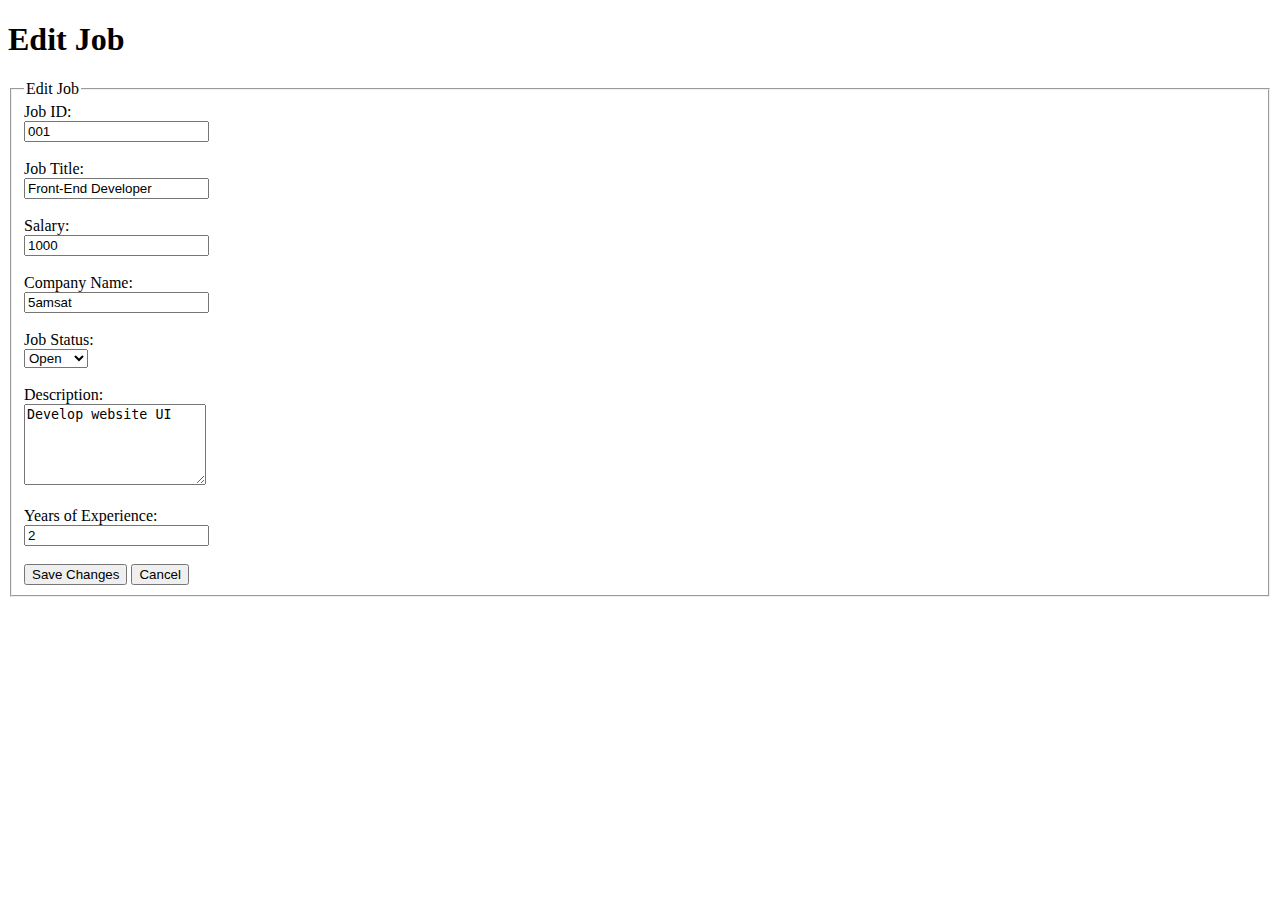
<file: editjob.html>
<!DOCTYPE html>
<html>
<head>
    <title>Edit Job</title>
</head>
<body>
    
    <h1>Edit Job</h1>
    <form>
    <fieldset>
        <legend>Edit Job</legend>

        <label for="jobid">Job ID:</label><br>
        <input id="jobid" type="number" name="jobid" value="001" readonly><br><br>

        <label for="jobtitle">Job Title:</label><br>
        <input id="jobtitle" type="text" name="jobtitle" value="Front-End Developer" required><br><br>

        <label for="salary">Salary:</label><br>
        <input id="salary" type="number" name="salary" value="1000" required><br><br>

        <label for="companyname">Company Name:</label><br>
        <input id="companyname" type="text" name="companyname" value="5amsat" required><br><br>

        <label for="status">Job Status:</label><br>
        <select id="status" name="status" required>
            <option value="open" selected>Open</option>
            <option value="closed">Closed</option>
        </select><br><br>

        <label for="description">Description:</label><br>
        <textarea id="description" name="description" rows="5" required>Develop website UI</textarea><br><br>

        <label for="year">Years of Experience:</label><br>
        <input id="year" type="number" name="year" value="2" required><br><br>

        <button type="submit">Save Changes</button>
        <button type="reset">Cancel</button>
    </fieldset>
</form>
</body>
</html>
</file>
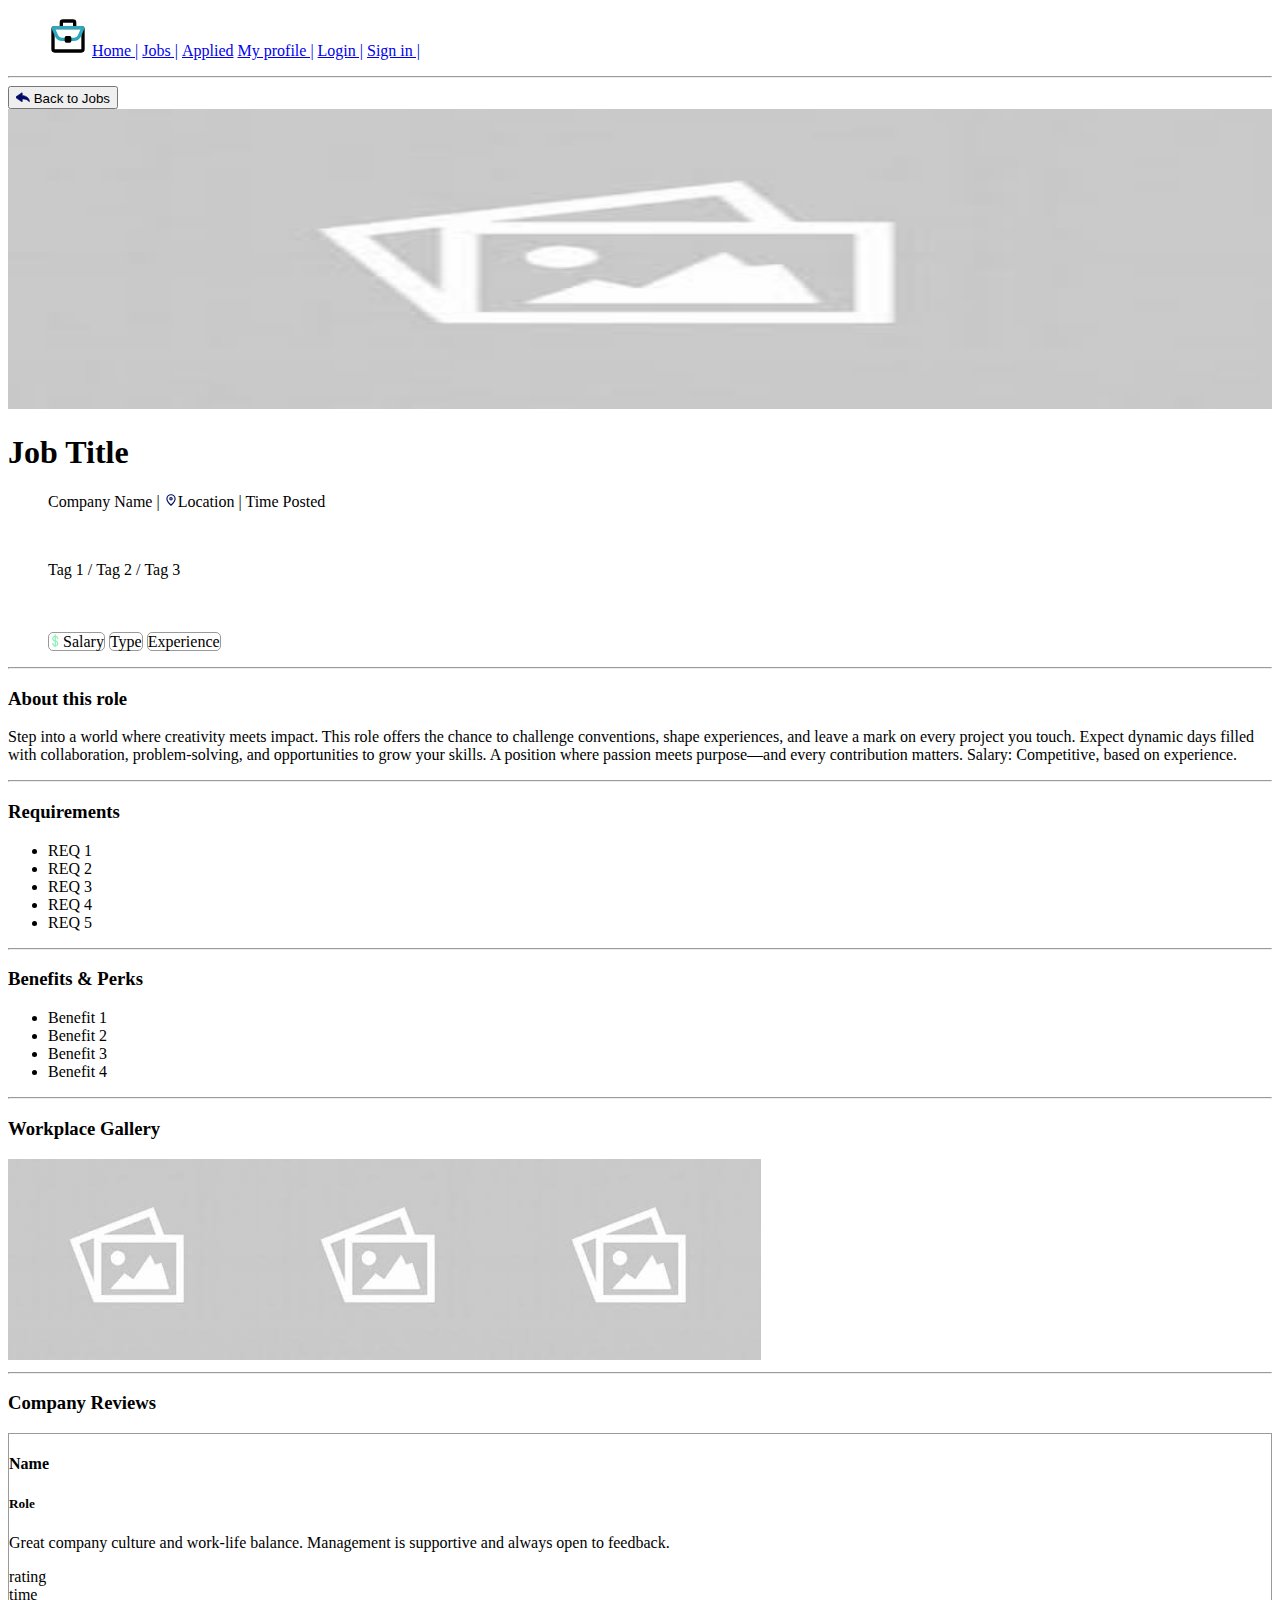
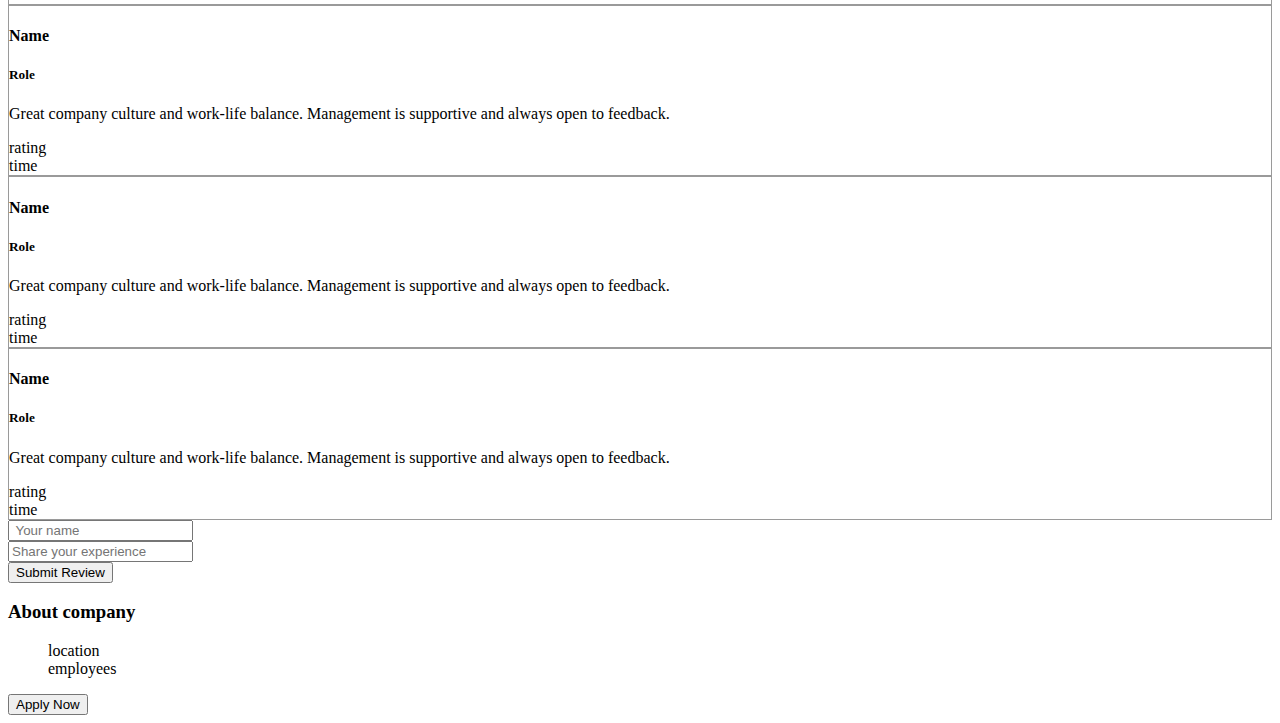
<file: jobDetails.html>
<!DOCTYPE html>
<html lang="en">
<head>
    <meta charset="UTF-8">
    <meta name="viewport" content="width=device-width, initial-scale=1.0">
    <title>job details </title>
</head>
<body>
    <header>
    <ul class="nav">
        <li style="display: inline;" class="logo"><a href="./index.html"><svg fill="#000000" width="40px" height=20px" viewBox="0 0 24 24" id="work" data-name="Line Color" xmlns="http://www.w3.org/2000/svg" class="icon line-color"><g id="SVGRepo_bgCarrier" stroke-width="0"></g><g id="SVGRepo_tracerCarrier" stroke-linecap="round" stroke-linejoin="round"></g><g id="SVGRepo_iconCarrier"><path id="primary" d="M16,4a1,1,0,0,0-1-1H9A1,1,0,0,0,8,4V7h8Zm5,16V8a1,1,0,0,0-1-1H4A1,1,0,0,0,3,8V20a1,1,0,0,0,1,1H20A1,1,0,0,0,21,20Z" style="fill: none; stroke: #000000; stroke-linecap: round; stroke-linejoin: round; stroke-width: 2;"></path><path id="secondary" d="M11,14H8.64A4,4,0,0,1,5,11.58L3.18,7.43A1,1,0,0,1,4,7H20a1,1,0,0,1,.82.43L19,11.58A4,4,0,0,1,15.36,14H13" style="fill: none; stroke: #2ca9bc; stroke-linecap: round; stroke-linejoin: round; stroke-width: 2;"></path><rect id="primary-2" data-name="primary" x="11" y="13" width="2" height="2" style="fill: none; stroke: #000000; stroke-linecap: round; stroke-linejoin: round; stroke-width: 2;"></rect></g></svg></a></li>
        <li style="display: inline;"> <a href="./index.html">Home |</a></li>
        <li style="display: inline;"><a href="./search.html"> Jobs |</a></li>
        <li style="display: inline;"><a href="./AppliedJobs.html">Applied</a></li>
        <li style="display: inline;"> <a href="./profile.html"> My profile |</a></li>
        <li style="display: inline;"><a href="./login.html">Login |</a></li>
        <li style="display: inline;"><a href="./signup.html">Sign in |</a></li>
       
    </ul>
  </header>
  <hr>
  <button><a href="./search.html"><svg fill="#030a68" height="14px" width="14px" version="1.1" id="Capa_1" xmlns="http://www.w3.org/2000/svg" xmlns:xlink="http://www.w3.org/1999/xlink" viewBox="1 -2.5 26.676 26.676" xml:space="preserve" stroke="#030a68"><g id="SVGRepo_bgCarrier" stroke-width="0"></g><g id="SVGRepo_tracerCarrier" stroke-linecap="round" stroke-linejoin="round"></g><g id="SVGRepo_iconCarrier"> <g> <path d="M26.105,21.891c-0.229,0-0.439-0.131-0.529-0.346l0,0c-0.066-0.156-1.716-3.857-7.885-4.59 c-1.285-0.156-2.824-0.236-4.693-0.25v4.613c0,0.213-0.115,0.406-0.304,0.508c-0.188,0.098-0.413,0.084-0.588-0.033L0.254,13.815 C0.094,13.708,0,13.528,0,13.339c0-0.191,0.094-0.365,0.254-0.477l11.857-7.979c0.175-0.121,0.398-0.129,0.588-0.029 c0.19,0.102,0.303,0.295,0.303,0.502v4.293c2.578,0.336,13.674,2.33,13.674,11.674c0,0.271-0.191,0.508-0.459,0.562 C26.18,21.891,26.141,21.891,26.105,21.891z"></path> <g> </g> <g> </g> <g> </g> <g> </g> <g> </g> <g> </g> <g> </g> <g> </g> <g> </g> <g> </g> <g> </g> <g> </g> <g> </g> <g> </g> <g> </g> </g> </g></svg></a> Back to Jobs</button>
    
  <main>
    <img src="./assets/imgs/empty.jpg" width="100%" height="300px">
    <br>
    <h1>Job Title</h1>
    <ul style="text-decoration: none;">
        <li style="display: inline;"> Company Name |</li>
        <li style="display: inline;"><svg width="14px" height="14px" viewBox="0 0 24 24" fill="none" xmlns="http://www.w3.org/2000/svg" stroke="#001166"><g id="SVGRepo_bgCarrier" stroke-width="0"></g><g id="SVGRepo_tracerCarrier" stroke-linecap="round" stroke-linejoin="round"></g><g id="SVGRepo_iconCarrier"> <path d="M12 21C15.5 17.4 19 14.1764 19 10.2C19 6.22355 15.866 3 12 3C8.13401 3 5 6.22355 5 10.2C5 14.1764 8.5 17.4 12 21Z" stroke="#001166" stroke-width="2" stroke-linecap="round" stroke-linejoin="round"></path> <path d="M12 12C13.1046 12 14 11.1046 14 10C14 8.89543 13.1046 8 12 8C10.8954 8 10 8.89543 10 10C10 11.1046 10.8954 12 12 12Z" stroke="#001166" stroke-width="2" stroke-linecap="round" stroke-linejoin="round"></path> </g></svg>Location </li>
        <li style="display: inline;">  | Time Posted </li>
    </ul>
    <br>
     <ul style="text-decoration: none;" class="tags">
        <li style="display: inline;">Tag 1 /</li>
        <li style="display: inline;">Tag 2 /</li>
        <li style="display: inline;">Tag 3</li>
     </ul>
<div class="grid">
    <div class="details">
     <br>
     <ul style="text-decoration: none;" >
        <li style="display: inline; border: #9a9a9a 1px solid; border-radius: 5px;">  <svg fill="#8ef0b4" width="14px" height="18px" viewBox="0 0 10 24" version="1.1" xmlns="http://www.w3.org/2000/svg"><g id="SVGRepo_bgCarrier" stroke-width="0"></g><g id="SVGRepo_tracerCarrier" stroke-linecap="round" stroke-linejoin="round"></g><g id="SVGRepo_iconCarrier"> <title>dollar</title> <path d="M4.88 15.24v-4.64c0.88 0.32 1.52 1.2 1.52 2.2 0 0.48 0.36 0.84 0.84 0.84s0.84-0.36 0.84-0.84c0-1.92-1.36-3.56-3.2-3.96v-0.88c0-0.48-0.36-0.84-0.84-0.84s-0.84 0.36-0.84 0.84v0.88c-1.84 0.4-3.2 2-3.2 3.96s1.36 3.56 3.2 3.96v4.64c-0.88-0.32-1.52-1.2-1.52-2.2 0-0.48-0.36-0.84-0.84-0.84s-0.84 0.36-0.84 0.84c0 1.92 1.36 3.56 3.2 3.96v0.88c0 0.48 0.36 0.84 0.84 0.84s0.84-0.36 0.84-0.84v-0.88c1.84-0.4 3.2-2 3.2-3.96s-1.4-3.56-3.2-3.96zM1.68 12.8c0-1 0.64-1.88 1.52-2.2v4.4c-0.88-0.32-1.52-1.2-1.52-2.2zM4.88 21.4v-4.4c0.88 0.32 1.52 1.2 1.52 2.2s-0.64 1.84-1.52 2.2z"></path> </g></svg>Salary</li>
        <li style="display: inline; border: #9a9a9a 1px solid; border-radius: 5px;">Type</li>
        <li style="display: inline; border: #9a9a9a 1px solid; border-radius: 5px;">Experience</li>
     </ul>
     <hr>
      <h3>About this role</h3>
     <p class="descriptio">
        Step into a world where creativity meets impact. This role offers the chance to challenge conventions, shape experiences, and leave a mark on every project you touch. Expect dynamic days filled with collaboration, problem-solving, and opportunities to grow your skills. A position where passion meets purpose—and every contribution matters. Salary: Competitive, based on experience.
     </p>
     <hr>
     <h3>Requirements</h3>
     <ul>
        <li>REQ 1</li>
        <li>REQ 2</li>
        <li>REQ 3</li>
        <li>REQ 4</li>
        <li>REQ 5</li>
     </ul>
     <hr>
     <h3>Benefits & Perks</h3>
     <ul>
        <li>Benefit 1</li>
        <li>Benefit 2</li>
        <li>Benefit 3</li>
        <li>Benefit 4</li>
     </ul>
     <hr>
     <h3>Workplace Gallery</h3>
     <div class="Gallery"  style="display: inline-flex;">
        <div class="ph"><img src="./assets/imgs/empty.jpg"></div>
        <div class="ph"> <img src="./assets/imgs/empty.jpg"></div>
        <div class="ph"><img src="./assets/imgs/empty.jpg"></div>
     </div>

     <hr>
  
  <h3>Company Reviews</h3>
  <div class="review-list">
    <div class="review" style="border: #9a9a9a 1px solid; ">
        <h4>Name</h4>
        <h5>Role</h5>
        <p>
            Great company culture and work-life balance. Management is supportive and always open to feedback.
        </p>
        <div class="rate">
            rating
        </div>
        <div class="time">
            time
        </div>

    </div>
    <div class="review" style="border: #9a9a9a 1px solid; ">
        <h4>Name</h4>
        <h5>Role</h5>
        <p>
            Great company culture and work-life balance. Management is supportive and always open to feedback.
        </p>
        <div class="rate">
            rating
        </div>
        <div class="time">
            time
        </div>

    </div>
    <div class="review" style="border: #9a9a9a 1px solid; ">
        <h4>Name</h4>
        <h5>Role</h5>
        <p>
            Great company culture and work-life balance. Management is supportive and always open to feedback.
        </p>
        <div class="rate">
            rating
        </div>
        <div class="time">
            time
        </div>

    </div>
    <div class="review" style="border: #9a9a9a 1px solid; ">
        <h4>Name</h4>
        <h5>Role</h5>
        <p>
            Great company culture and work-life balance. Management is supportive and always open to feedback.
        </p>
        <div class="rate">
            rating
        </div>
        <div class="time">
            time
        </div>

    </div>
    <div class="write">
    <form >
        <input type="text" name="name" id="name" placeholder=" Your name">
        <br>
        <input type="text" name="experience" id="experience" placeholder="Share your experience">
        <br>
        <button type="submit"> Submit Review</button>
    </form>
    </div>
  </div>
  </div>
  <div class="Comp">
    <h3>About company</h3>
    <ul style="list-style: none;">
        <li> location</li>
        <li> employees</li>
    </ul>
    <button> Apply Now</button>

  </div>
</div>
</main>
</body>
</html>
</file>
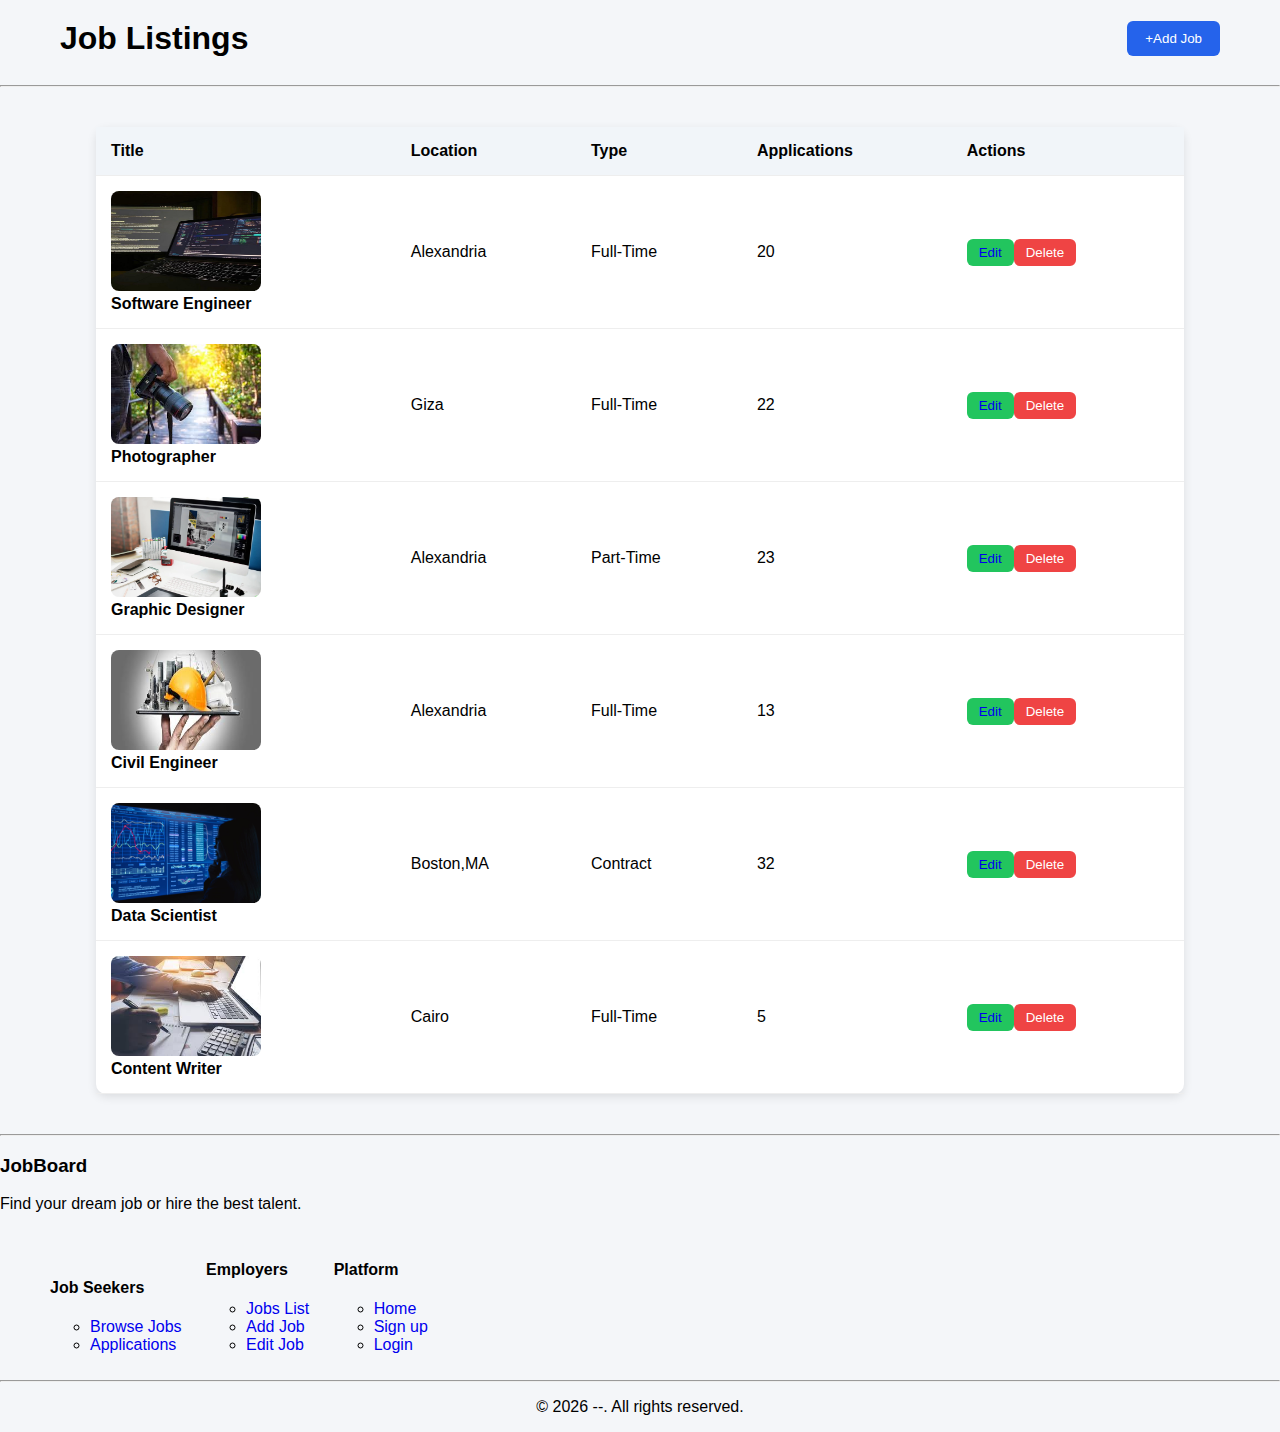
<file: joblist.html>
<!DOCTYPE html>
<html lang="en">
<head>
    <meta charset="UTF-8">
    <meta name="viewport" content="width=device-width, initial-scale=1.0">
    <title>Document</title>
    <link rel="stylesheet" href="./css/joblist.css">
</head>
<header>
    
        <h1>Job Listings</h1>
        <button><a href="addjob.html" style="text-decoration: none;" class="bb">+Add Job</a></button>
   
  </header>
  <hr>
<body>

<table class="tbl" cellspacing="40">
    <th>Title</th>
    <th>Location</th>
    <th>Type</th>
    <th>Applications</th>
    <th>Actions</th>

    <tr>
        <td>
            <img src="./assets/imgs/Software Engineer.jpeg" alt="" width="150" height="100"><br>
            <strong>Software Engineer</strong>
            
        </td>
        <td>
            Alexandria
        </td>
        <td>
            Full-Time
        </td>
        <td>20</td>
         <td>
            <button><a href="editjob.html" style="text-decoration: none;">Edit</a> <button>Delete</button>
        </td>
    </tr>

    <tr>
        <td>
            <img src="./assets/imgs/photographer.jpg" alt="" width="150" height="100"><br>
            <strong>Photographer</strong>
            
        </td>
        <td>
            Giza
        </td>
        <td>
            Full-Time
        </td>
        <td>
           22 
        </td>
        <td>
            <button><a href="editjob.html" style="text-decoration: none;">Edit</a> <button>Delete</button>
        </td>
    </tr>
    <tr>
        <td>
            <img src="./assets/imgs/graphic-design.webp" alt="" width="150" height="100"><br>
            <strong>Graphic Designer</strong>
            
        </td>
        <td>
            Alexandria
        </td>
        <td>
            Part-Time
        </td>
        <td>23</td>
         <td>
            <button><a href="editjob.html" style="text-decoration: none;">Edit</a> <button>Delete</button>
        </td>
    </tr>

    <tr>
        <td>
            <img src="./assets/imgs/civil.jpg" alt="" width="150" height="100"><br>
            <strong>Civil Engineer</strong>
            
        </td>
        <td>
            Alexandria
        </td>
        <td>
            Full-Time
        </td>
        <td>13</td>
         <td>
            <button><a href="editjob.html" style="text-decoration: none;">Edit</a> <button>Delete</button>
        </td>
    </tr>

    <tr>
        <td>
            <img src="./assets/imgs/data-scientist.jpg" alt="" width="150" height="100"><br>
            <strong>Data Scientist</strong>
        
        </td>
        <td>
            Boston,MA
        </td>
        <td>
            Contract
        </td>
        <td>32</td>
         <td>
            <button><a href="editjob.html" style="text-decoration: none;">Edit</a> <button>Delete</button>
        </td>
    </tr>

    <tr>
        <td>
            <img src="./assets/imgs/content writer.jpg" alt="" width="150" height="100"><br>
            <strong>Content Writer</strong>
            
        </td>
        <td>
            Cairo
        </td>
        <td>
            Full-Time
        </td>
        <td>5</td>
         <td>
            <button><a href="editjob.html" style="text-decoration: none;">Edit</a> <button>Delete</button>
        </td>
    </tr>

    

    

</table>
</body>
<footer>
    <hr>
    <div class="f">
    <div class="footer-col">
      <h3>JobBoard</h3>
      <p>Find your dream job or hire the best talent.</p>
    </div>
<ul>
    <li style="display: inline-block; margin: 10px; "  >
        <h4>Job Seekers</h4>
        <ul>
            <li><a href="search.html" style="text-decoration: none;">Browse Jobs</a></li>
           
            <li><a href="AppliedJobs.html" style="text-decoration: none;">Applications</a></li>
        </ul>
    </li>

    <li style="display: inline-block; margin: 10px;">
        <h4>Employers</h4>
        <ul>
             <li><a href="joblist.html" style="text-decoration: none;">Jobs List</a></li>
            <li><a href="addjob.html" style="text-decoration: none;">Add Job</a></li>
            <li><a href="editjob.html" style="text-decoration: none;">Edit Job</a></li>

        </ul>
    </li>

    <li  style="display: inline-block; margin: 10px;">
        <h4>Platform</h4>
        <ul>
            <li><a href="index.html" style="text-decoration: none;">Home</a></li>
            <li><a href="signup.html" style="text-decoration: none;">Sign up</a></li>
            <li><a href="login.html" style="text-decoration: none;">Login</a></li>

        </ul>
    </li>
    </ul>

    <hr>
</li>
<div class="f2">
    <p style="text-align: center;"> &copy 2026 --. All rights reserved.</p>
    </div>
</footer>
</html>
</file>
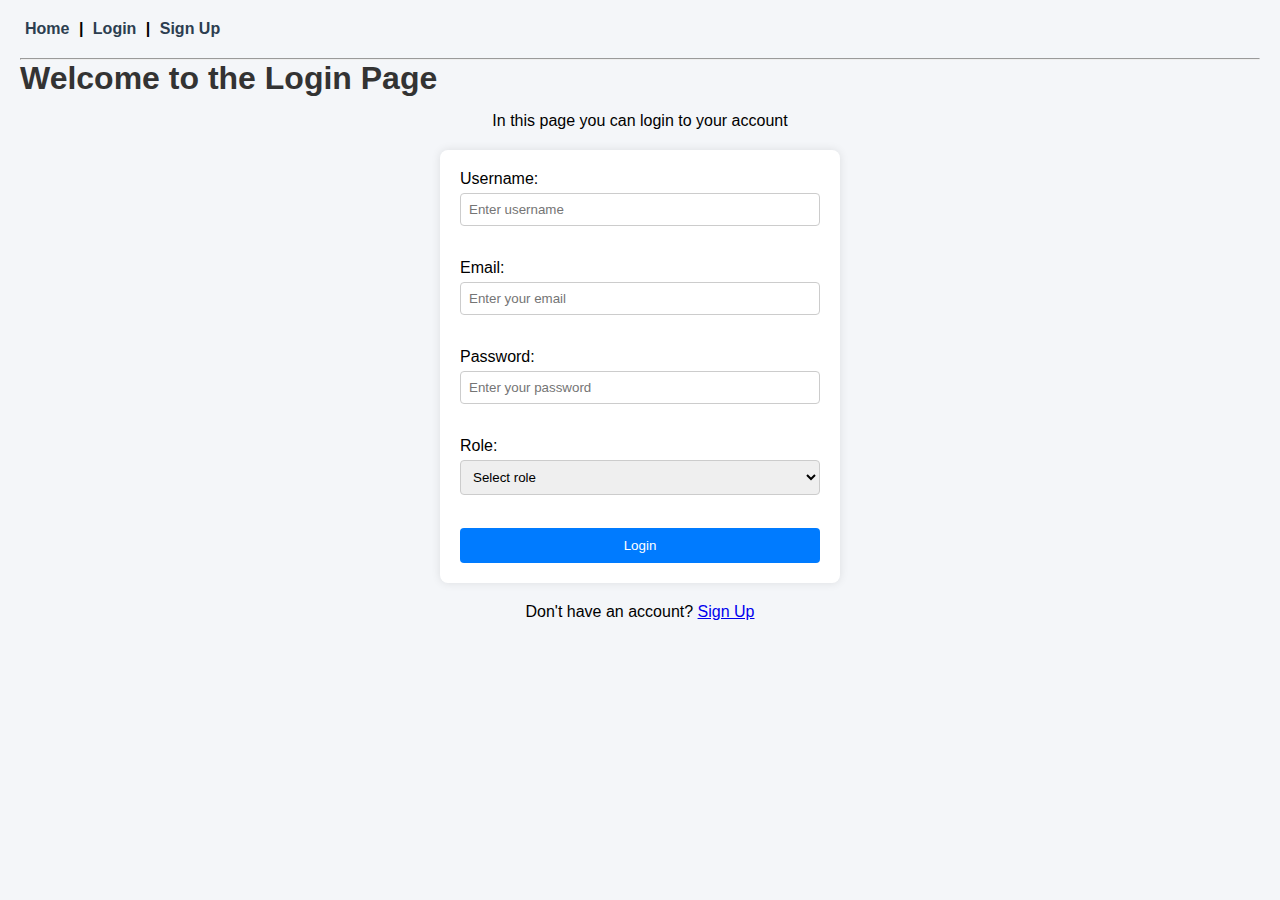
<file: login.html>
<!DOCTYPE html>
<html lang="en">
<head>
    <meta charset="UTF-8">
    <meta name="viewport" content="width=device-width, initial-scale=1.0">
    <title>Login Page</title>
    <link rel="stylesheet" href="styl.css">
</head>
<body>

    <!-- Navigation Bar -->
    <nav>
        <a href="index.html">Home</a> |
        <a href="login.html">Login</a> |
        <a href="signup.html">Sign Up</a>
    </nav>

    <hr>

    <h1>Welcome to the Login Page</h1>
    <p>In this page you can login to your account</p>

    <form >

        <div>
            <label for="username">Username:</label><br>
            <input 
                id="username" 
                name="username"
                type="text" 
                placeholder="Enter username" 
                required
            >
        </div>

        <br>

        <div class="input1">
            <label for="email">Email:</label><br>
            <input 
                id="email" 
                name="email"
                type="email" 
                placeholder="Enter your email" 
                required
            >
        </div>

        <br>

        <div class="input2">
            <label for="password">Password:</label><br>
            <input 
                id="password" 
                name="password"
                type="password" 
                placeholder="Enter your password" 
                minlength="6"
                required
            >
        </div>

        <br>

        <div class="input3">
            <label for="role">Role:</label><br>
            <select id="role" name="role" required>
                <option value="">Select role</option>
                <option value="admin">Admin</option>
                <option value="teacher">Teacher</option>
            </select>
        </div>

        <br>

        <button type="submit">Login</button>

    </form>

    <p>
        Don't have an account?
        <a href="signup.html">Sign Up</a>
    </p>

</body>
</html>
</file>
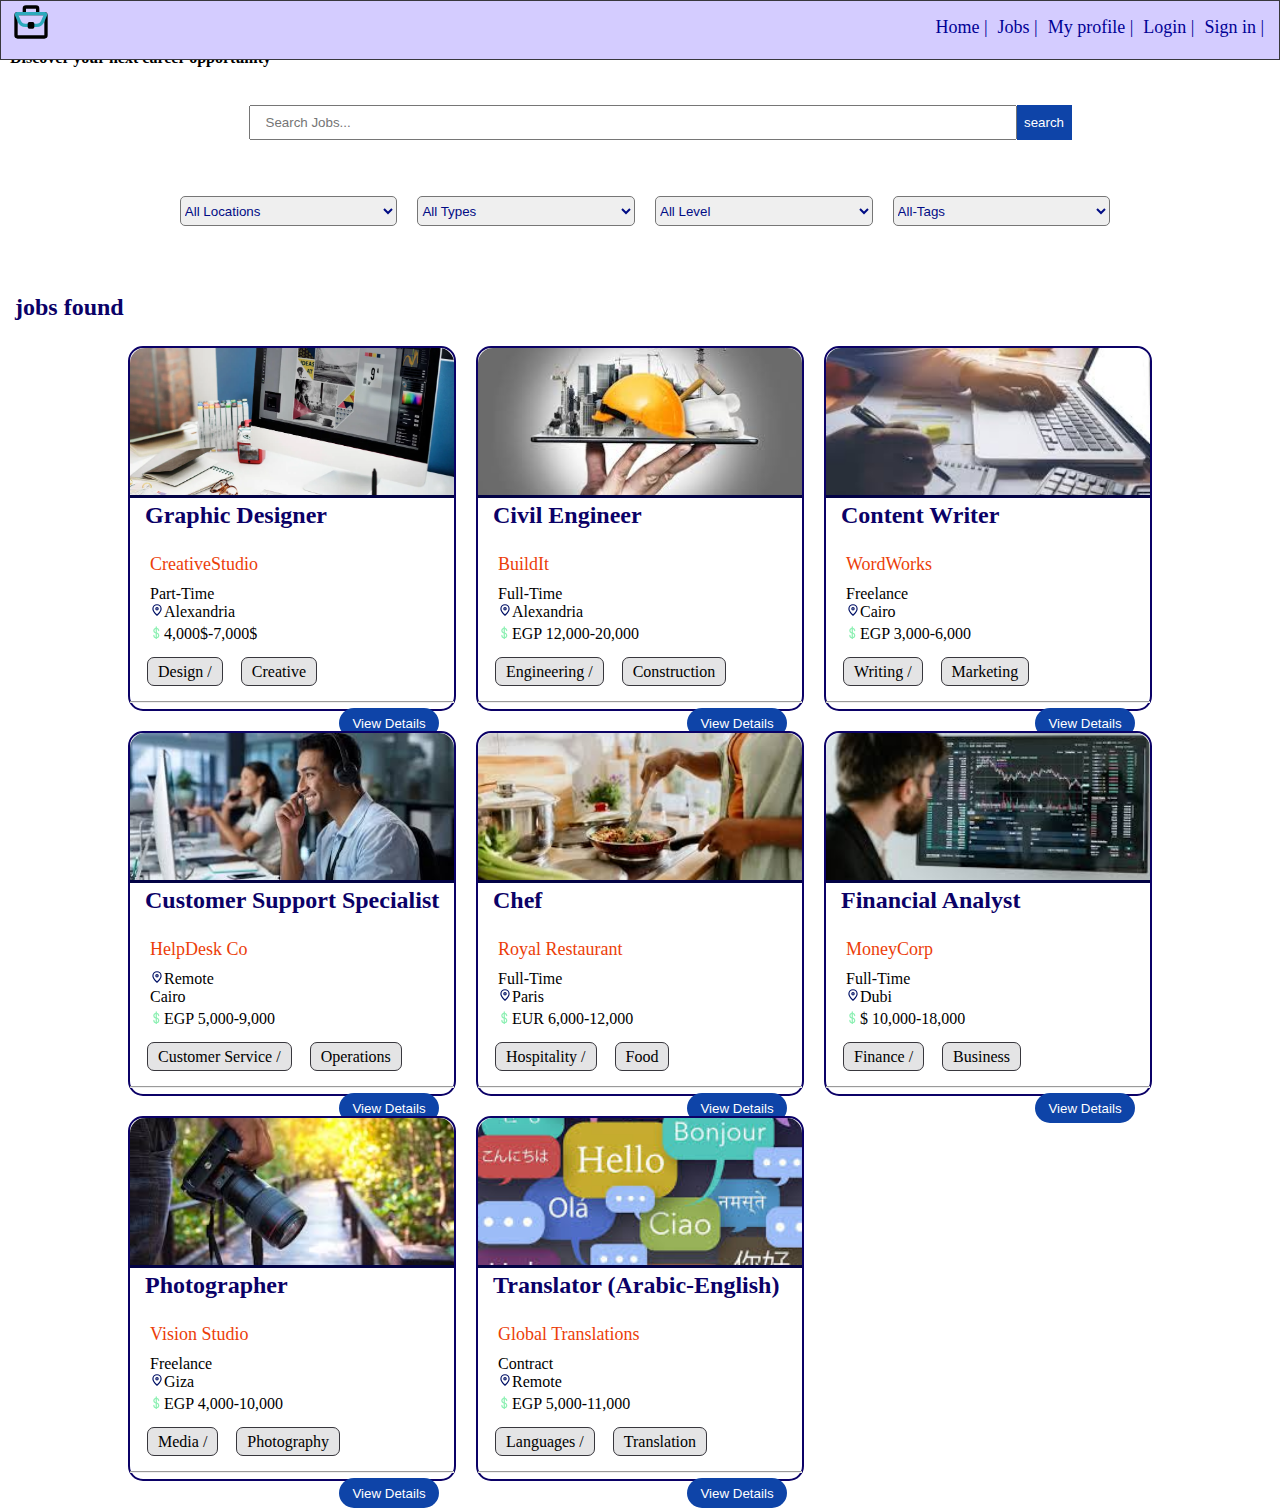
<file: search.html>
<!DOCTYPE html>
<html lang="en">
<head>
    <meta charset="UTF-8">
    <meta name="viewport" content="width=device-width, initial-scale=1.0">
    <title>Find Jobs</title>
    <link rel="stylesheet" href="./css/search.css">
</head>
<body>
  <header>
    <ul class="nav">
        <li style="display: inline;" class="logo"><a href="./index.html"><svg fill="#000000" width="40px" height=20px" viewBox="0 0 24 24" id="work" data-name="Line Color" xmlns="http://www.w3.org/2000/svg" class="icon line-color"><g id="SVGRepo_bgCarrier" stroke-width="0"></g><g id="SVGRepo_tracerCarrier" stroke-linecap="round" stroke-linejoin="round"></g><g id="SVGRepo_iconCarrier"><path id="primary" d="M16,4a1,1,0,0,0-1-1H9A1,1,0,0,0,8,4V7h8Zm5,16V8a1,1,0,0,0-1-1H4A1,1,0,0,0,3,8V20a1,1,0,0,0,1,1H20A1,1,0,0,0,21,20Z" style="fill: none; stroke: #000000; stroke-linecap: round; stroke-linejoin: round; stroke-width: 2;"></path><path id="secondary" d="M11,14H8.64A4,4,0,0,1,5,11.58L3.18,7.43A1,1,0,0,1,4,7H20a1,1,0,0,1,.82.43L19,11.58A4,4,0,0,1,15.36,14H13" style="fill: none; stroke: #2ca9bc; stroke-linecap: round; stroke-linejoin: round; stroke-width: 2;"></path><rect id="primary-2" data-name="primary" x="11" y="13" width="2" height="2" style="fill: none; stroke: #000000; stroke-linecap: round; stroke-linejoin: round; stroke-width: 2;"></rect></g></svg></a></li>
        <li style="display: inline;"> <a href="./index.html">Home |</a></li>
        <li style="display: inline;"><a href="./search.html"> Jobs |</a></li>
        <li style="display: inline;"> <a href="./profile.html"> My profile |</a></li>
        <li style="display: inline;"><a href="./login.html">Login |</a></li>
        <li style="display: inline;"><a href="./signup.html">Sign in |</a></li>
       
    </ul>
  </header>
  <hr>
  <h1>Find Jobs</h1>
  <h4>Discover your next career opportunity</h4>
  <br>
  <form>
    <div class="searchdiv">
    <input type="text" id="search" placeholder="Search Jobs..." width="400px">
    <button type="submit" id="sbtn">search</button>
    </div>
    <br>
    <br>
    <div class="tags">
    <select name="location " id="location ">
        <option value="All Locations" selected>All Locations</option>
        <option value="Cairo">Cairo</option>
        <option value="Giza">Giza</option>
        <option value="Alexandria">Alexandria</option>
        <option value="New york">New york</option>
        <option value="London">London</option>
        <option value="Dubai">Dubai</option>
        <option value="Abu Dhabi">Abu Dhabi</option>
        <option value="Qatar">Qatar</option>
        <option value="Remote">Remote</option>
    </select>
    <select name="Types" id="Types">
        <option value="All Types" selected>All Types</option>
        <option value="Full-Time">Full-Time</option>
        <option value="Part-Time">Part-Time</option>
        <option value="Contract">Contract</option>
        <option value="Intership">Intership</option>
    </select>
    <select name="level" id="level">
        <option value="All Level" selected>All Level</option>
        <option value="Junior">Junior</option>
        <option value="Mid-Level">Mid-Level</option>
        <option value="Senior">Senior</option>
    </select>
    <select name="Tags" id="Tags">
        <option value="All-Tags" selected>All-Tags</option>
    </select>
    </div>
  </form>
  <br>
  <h3> jobs found</h3>
  <div class="job">
  <div class="job-list">
    <div class="job-card" >
        <img src="./assets/imgs/graphic-design.webp" width="450vw" height="250wv">
        <h3 id="job-name">Graphic Designer</h3>
        <p class="company">CreativeStudio</p>
        <p class="type">Part-Time</p>
        <p class="location"> <svg width="14px" height="14px" viewBox="0 0 24 24" fill="none" xmlns="http://www.w3.org/2000/svg" stroke="#001166"><g id="SVGRepo_bgCarrier" stroke-width="0"></g><g id="SVGRepo_tracerCarrier" stroke-linecap="round" stroke-linejoin="round"></g><g id="SVGRepo_iconCarrier"> <path d="M12 21C15.5 17.4 19 14.1764 19 10.2C19 6.22355 15.866 3 12 3C8.13401 3 5 6.22355 5 10.2C5 14.1764 8.5 17.4 12 21Z" stroke="#001166" stroke-width="2" stroke-linecap="round" stroke-linejoin="round"></path> <path d="M12 12C13.1046 12 14 11.1046 14 10C14 8.89543 13.1046 8 12 8C10.8954 8 10 8.89543 10 10C10 11.1046 10.8954 12 12 12Z" stroke="#001166" stroke-width="2" stroke-linecap="round" stroke-linejoin="round"></path> </g></svg>Alexandria</p>
        <p class="salary range"> <svg fill="#8ef0b4" width="14px" height="18px" viewBox="0 0 10 24" version="1.1" xmlns="http://www.w3.org/2000/svg"><g id="SVGRepo_bgCarrier" stroke-width="0"></g><g id="SVGRepo_tracerCarrier" stroke-linecap="round" stroke-linejoin="round"></g><g id="SVGRepo_iconCarrier"> <title>dollar</title> <path d="M4.88 15.24v-4.64c0.88 0.32 1.52 1.2 1.52 2.2 0 0.48 0.36 0.84 0.84 0.84s0.84-0.36 0.84-0.84c0-1.92-1.36-3.56-3.2-3.96v-0.88c0-0.48-0.36-0.84-0.84-0.84s-0.84 0.36-0.84 0.84v0.88c-1.84 0.4-3.2 2-3.2 3.96s1.36 3.56 3.2 3.96v4.64c-0.88-0.32-1.52-1.2-1.52-2.2 0-0.48-0.36-0.84-0.84-0.84s-0.84 0.36-0.84 0.84c0 1.92 1.36 3.56 3.2 3.96v0.88c0 0.48 0.36 0.84 0.84 0.84s0.84-0.36 0.84-0.84v-0.88c1.84-0.4 3.2-2 3.2-3.96s-1.4-3.56-3.2-3.96zM1.68 12.8c0-1 0.64-1.88 1.52-2.2v4.4c-0.88-0.32-1.52-1.2-1.52-2.2zM4.88 21.4v-4.4c0.88 0.32 1.52 1.2 1.52 2.2s-0.64 1.84-1.52 2.2z"></path> </g></svg>4,000$-7,000$</p>
      
            <ul style="list-style: none;" class="tag">
                <li style="display: inline;">Design  /</li>

                <li style="display: inline;">  Creative</li>
                
            </ul>
        <hr>
       
        <button class="view"><a href="./jobDetails.html" style="text-decoration: none;">View Details</a></button class="view">
    </div>

    <div class="job-card" >
        <img src="./assets/imgs/civil.jpg" width="450vw" height="250vw">
        <h3 id="job-name">Civil Engineer</h3>
        <p class="company">BuildIt</p>
        <p class="type">Full-Time</p>
        <p class="location"><svg width="14px" height="14px" viewBox="0 0 24 24" fill="none" xmlns="http://www.w3.org/2000/svg" stroke="#001166"><g id="SVGRepo_bgCarrier" stroke-width="0"></g><g id="SVGRepo_tracerCarrier" stroke-linecap="round" stroke-linejoin="round"></g><g id="SVGRepo_iconCarrier"> <path d="M12 21C15.5 17.4 19 14.1764 19 10.2C19 6.22355 15.866 3 12 3C8.13401 3 5 6.22355 5 10.2C5 14.1764 8.5 17.4 12 21Z" stroke="#001166" stroke-width="2" stroke-linecap="round" stroke-linejoin="round"></path> <path d="M12 12C13.1046 12 14 11.1046 14 10C14 8.89543 13.1046 8 12 8C10.8954 8 10 8.89543 10 10C10 11.1046 10.8954 12 12 12Z" stroke="#001166" stroke-width="2" stroke-linecap="round" stroke-linejoin="round"></path> </g></svg>Alexandria</p>
        <p class="salary range"> <svg fill="#8ef0b4" width="14px" height="18px" viewBox="0 0 10 24" version="1.1" xmlns="http://www.w3.org/2000/svg"><g id="SVGRepo_bgCarrier" stroke-width="0"></g><g id="SVGRepo_tracerCarrier" stroke-linecap="round" stroke-linejoin="round"></g><g id="SVGRepo_iconCarrier"> <title>dollar</title> <path d="M4.88 15.24v-4.64c0.88 0.32 1.52 1.2 1.52 2.2 0 0.48 0.36 0.84 0.84 0.84s0.84-0.36 0.84-0.84c0-1.92-1.36-3.56-3.2-3.96v-0.88c0-0.48-0.36-0.84-0.84-0.84s-0.84 0.36-0.84 0.84v0.88c-1.84 0.4-3.2 2-3.2 3.96s1.36 3.56 3.2 3.96v4.64c-0.88-0.32-1.52-1.2-1.52-2.2 0-0.48-0.36-0.84-0.84-0.84s-0.84 0.36-0.84 0.84c0 1.92 1.36 3.56 3.2 3.96v0.88c0 0.48 0.36 0.84 0.84 0.84s0.84-0.36 0.84-0.84v-0.88c1.84-0.4 3.2-2 3.2-3.96s-1.4-3.56-3.2-3.96zM1.68 12.8c0-1 0.64-1.88 1.52-2.2v4.4c-0.88-0.32-1.52-1.2-1.52-2.2zM4.88 21.4v-4.4c0.88 0.32 1.52 1.2 1.52 2.2s-0.64 1.84-1.52 2.2z"></path> </g></svg>EGP 12,000-20,000</p>
      
            <ul style="list-style: none;" class="tag">
                <li style="display: inline;">Engineering  /</li>
                <li style="display: inline;">Construction</li>
                
            </ul>
        <hr>
        <button class="view"><a href="./jobDetails.html" style="text-decoration: none;">View Details</a></button class="view">


    </div>

    <div class="job-card" >
        <img src="./assets/imgs/content writer.jpg" width="450vw" height="250wv">
        <h3 id="job-name">Content Writer</h3>
        <p class="company">WordWorks</p>
        <p class="type">Freelance</p>
        <p class="location"><svg width="14px" height="14px" viewBox="0 0 24 24" fill="none" xmlns="http://www.w3.org/2000/svg" stroke="#001166"><g id="SVGRepo_bgCarrier" stroke-width="0"></g><g id="SVGRepo_tracerCarrier" stroke-linecap="round" stroke-linejoin="round"></g><g id="SVGRepo_iconCarrier"> <path d="M12 21C15.5 17.4 19 14.1764 19 10.2C19 6.22355 15.866 3 12 3C8.13401 3 5 6.22355 5 10.2C5 14.1764 8.5 17.4 12 21Z" stroke="#001166" stroke-width="2" stroke-linecap="round" stroke-linejoin="round"></path> <path d="M12 12C13.1046 12 14 11.1046 14 10C14 8.89543 13.1046 8 12 8C10.8954 8 10 8.89543 10 10C10 11.1046 10.8954 12 12 12Z" stroke="#001166" stroke-width="2" stroke-linecap="round" stroke-linejoin="round"></path> </g></svg>Cairo</p>
        <p class="salary range"> <svg fill="#8ef0b4" width="14px" height="18px" viewBox="0 0 10 24" version="1.1" xmlns="http://www.w3.org/2000/svg"><g id="SVGRepo_bgCarrier" stroke-width="0"></g><g id="SVGRepo_tracerCarrier" stroke-linecap="round" stroke-linejoin="round"></g><g id="SVGRepo_iconCarrier"> <title>dollar</title> <path d="M4.88 15.24v-4.64c0.88 0.32 1.52 1.2 1.52 2.2 0 0.48 0.36 0.84 0.84 0.84s0.84-0.36 0.84-0.84c0-1.92-1.36-3.56-3.2-3.96v-0.88c0-0.48-0.36-0.84-0.84-0.84s-0.84 0.36-0.84 0.84v0.88c-1.84 0.4-3.2 2-3.2 3.96s1.36 3.56 3.2 3.96v4.64c-0.88-0.32-1.52-1.2-1.52-2.2 0-0.48-0.36-0.84-0.84-0.84s-0.84 0.36-0.84 0.84c0 1.92 1.36 3.56 3.2 3.96v0.88c0 0.48 0.36 0.84 0.84 0.84s0.84-0.36 0.84-0.84v-0.88c1.84-0.4 3.2-2 3.2-3.96s-1.4-3.56-3.2-3.96zM1.68 12.8c0-1 0.64-1.88 1.52-2.2v4.4c-0.88-0.32-1.52-1.2-1.52-2.2zM4.88 21.4v-4.4c0.88 0.32 1.52 1.2 1.52 2.2s-0.64 1.84-1.52 2.2z"></path> </g></svg>EGP 3,000-6,000</p>
       
            <ul style="list-style: none;" class="tag">
                <li style="display: inline;"> Writing  /</li>
                <li style="display: inline;">Marketing</li>
                
            </ul>
        
        <hr>
        <button class="view"><a href="./jobDetails.html" style="text-decoration: none;">View Details</a></button class="view">


    </div>
    <div class="job-card" >
        <img src="./assets/imgs/customer support.jpg" width="450vw" height="250vw">
        <h3 id="job-name">Customer Support Specialist</h3>
        <p class="company">HelpDesk Co</p>
        <p class="type"><svg width="14px" height="14px" viewBox="0 0 24 24" fill="none" xmlns="http://www.w3.org/2000/svg" stroke="#001166"><g id="SVGRepo_bgCarrier" stroke-width="0"></g><g id="SVGRepo_tracerCarrier" stroke-linecap="round" stroke-linejoin="round"></g><g id="SVGRepo_iconCarrier"> <path d="M12 21C15.5 17.4 19 14.1764 19 10.2C19 6.22355 15.866 3 12 3C8.13401 3 5 6.22355 5 10.2C5 14.1764 8.5 17.4 12 21Z" stroke="#001166" stroke-width="2" stroke-linecap="round" stroke-linejoin="round"></path> <path d="M12 12C13.1046 12 14 11.1046 14 10C14 8.89543 13.1046 8 12 8C10.8954 8 10 8.89543 10 10C10 11.1046 10.8954 12 12 12Z" stroke="#001166" stroke-width="2" stroke-linecap="round" stroke-linejoin="round"></path> </g></svg>Remote</p>
        <p class="location">Cairo</p>
        <p class="salary range"> <svg fill="#8ef0b4" width="14px" height="18px" viewBox="0 0 10 24" version="1.1" xmlns="http://www.w3.org/2000/svg"><g id="SVGRepo_bgCarrier" stroke-width="0"></g><g id="SVGRepo_tracerCarrier" stroke-linecap="round" stroke-linejoin="round"></g><g id="SVGRepo_iconCarrier"> <title>dollar</title> <path d="M4.88 15.24v-4.64c0.88 0.32 1.52 1.2 1.52 2.2 0 0.48 0.36 0.84 0.84 0.84s0.84-0.36 0.84-0.84c0-1.92-1.36-3.56-3.2-3.96v-0.88c0-0.48-0.36-0.84-0.84-0.84s-0.84 0.36-0.84 0.84v0.88c-1.84 0.4-3.2 2-3.2 3.96s1.36 3.56 3.2 3.96v4.64c-0.88-0.32-1.52-1.2-1.52-2.2 0-0.48-0.36-0.84-0.84-0.84s-0.84 0.36-0.84 0.84c0 1.92 1.36 3.56 3.2 3.96v0.88c0 0.48 0.36 0.84 0.84 0.84s0.84-0.36 0.84-0.84v-0.88c1.84-0.4 3.2-2 3.2-3.96s-1.4-3.56-3.2-3.96zM1.68 12.8c0-1 0.64-1.88 1.52-2.2v4.4c-0.88-0.32-1.52-1.2-1.52-2.2zM4.88 21.4v-4.4c0.88 0.32 1.52 1.2 1.52 2.2s-0.64 1.84-1.52 2.2z"></path> </g></svg>EGP 5,000-9,000</p>
       
            <ul style="list-style: none;" class="tag">
                <li style="display: inline;">Customer Service  /</li>
                <li style="display: inline;">Operations</li>
                
            </ul>
       
        <hr>
        <button class="view"><a href="./jobDetails.html" style="text-decoration: none;">View Details</a></button class="view">


    </div>

    <div class="job-card" >
        <img src="./assets/imgs/cooking.jpg" width="450vw" height="250vw">
        <h3 id="job-name">Chef</h3>
        <p class="company">Royal Restaurant</p>
        <p class="type">Full-Time</p>
        <p class="location"><svg width="14px" height="14px" viewBox="0 0 24 24" fill="none" xmlns="http://www.w3.org/2000/svg" stroke="#001166"><g id="SVGRepo_bgCarrier" stroke-width="0"></g><g id="SVGRepo_tracerCarrier" stroke-linecap="round" stroke-linejoin="round"></g><g id="SVGRepo_iconCarrier"> <path d="M12 21C15.5 17.4 19 14.1764 19 10.2C19 6.22355 15.866 3 12 3C8.13401 3 5 6.22355 5 10.2C5 14.1764 8.5 17.4 12 21Z" stroke="#001166" stroke-width="2" stroke-linecap="round" stroke-linejoin="round"></path> <path d="M12 12C13.1046 12 14 11.1046 14 10C14 8.89543 13.1046 8 12 8C10.8954 8 10 8.89543 10 10C10 11.1046 10.8954 12 12 12Z" stroke="#001166" stroke-width="2" stroke-linecap="round" stroke-linejoin="round"></path> </g></svg>Paris</p>
        <p class="salary range">  <svg fill="#8ef0b4" width="14px" height="18px" viewBox="0 0 10 24" version="1.1" xmlns="http://www.w3.org/2000/svg"><g id="SVGRepo_bgCarrier" stroke-width="0"></g><g id="SVGRepo_tracerCarrier" stroke-linecap="round" stroke-linejoin="round"></g><g id="SVGRepo_iconCarrier"> <title>dollar</title> <path d="M4.88 15.24v-4.64c0.88 0.32 1.52 1.2 1.52 2.2 0 0.48 0.36 0.84 0.84 0.84s0.84-0.36 0.84-0.84c0-1.92-1.36-3.56-3.2-3.96v-0.88c0-0.48-0.36-0.84-0.84-0.84s-0.84 0.36-0.84 0.84v0.88c-1.84 0.4-3.2 2-3.2 3.96s1.36 3.56 3.2 3.96v4.64c-0.88-0.32-1.52-1.2-1.52-2.2 0-0.48-0.36-0.84-0.84-0.84s-0.84 0.36-0.84 0.84c0 1.92 1.36 3.56 3.2 3.96v0.88c0 0.48 0.36 0.84 0.84 0.84s0.84-0.36 0.84-0.84v-0.88c1.84-0.4 3.2-2 3.2-3.96s-1.4-3.56-3.2-3.96zM1.68 12.8c0-1 0.64-1.88 1.52-2.2v4.4c-0.88-0.32-1.52-1.2-1.52-2.2zM4.88 21.4v-4.4c0.88 0.32 1.52 1.2 1.52 2.2s-0.64 1.84-1.52 2.2z"></path> </g></svg>EUR 6,000-12,000</p>
       
            <ul style="list-style: none;" class="tag">
                <li style="display: inline;">Hospitality /</li>
                <li style="display: inline;">Food</li>
                
           </ul>
    
        <hr>
        <button class="view"><a href="./jobDetails.html" style="text-decoration: none;">View Details</a></button class="view">


    </div>
    <div class="job-card" >
        <img src="./assets/imgs/financial.jpg" width="450vw" height="250vw">
        <h3 id="job-name">Financial Analyst</h3>
        <p class="company">MoneyCorp</p>
        <p class="type">Full-Time</p>
        <p class="location"><svg width="14px" height="14px" viewBox="0 0 24 24" fill="none" xmlns="http://www.w3.org/2000/svg" stroke="#001166"><g id="SVGRepo_bgCarrier" stroke-width="0"></g><g id="SVGRepo_tracerCarrier" stroke-linecap="round" stroke-linejoin="round"></g><g id="SVGRepo_iconCarrier"> <path d="M12 21C15.5 17.4 19 14.1764 19 10.2C19 6.22355 15.866 3 12 3C8.13401 3 5 6.22355 5 10.2C5 14.1764 8.5 17.4 12 21Z" stroke="#001166" stroke-width="2" stroke-linecap="round" stroke-linejoin="round"></path> <path d="M12 12C13.1046 12 14 11.1046 14 10C14 8.89543 13.1046 8 12 8C10.8954 8 10 8.89543 10 10C10 11.1046 10.8954 12 12 12Z" stroke="#001166" stroke-width="2" stroke-linecap="round" stroke-linejoin="round"></path> </g></svg>Dubi</p>
        <p class="salary range"> <svg fill="#8ef0b4" width="14px" height="18px" viewBox="0 0 10 24" version="1.1" xmlns="http://www.w3.org/2000/svg"><g id="SVGRepo_bgCarrier" stroke-width="0"></g><g id="SVGRepo_tracerCarrier" stroke-linecap="round" stroke-linejoin="round"></g><g id="SVGRepo_iconCarrier"> <title>dollar</title> <path d="M4.88 15.24v-4.64c0.88 0.32 1.52 1.2 1.52 2.2 0 0.48 0.36 0.84 0.84 0.84s0.84-0.36 0.84-0.84c0-1.92-1.36-3.56-3.2-3.96v-0.88c0-0.48-0.36-0.84-0.84-0.84s-0.84 0.36-0.84 0.84v0.88c-1.84 0.4-3.2 2-3.2 3.96s1.36 3.56 3.2 3.96v4.64c-0.88-0.32-1.52-1.2-1.52-2.2 0-0.48-0.36-0.84-0.84-0.84s-0.84 0.36-0.84 0.84c0 1.92 1.36 3.56 3.2 3.96v0.88c0 0.48 0.36 0.84 0.84 0.84s0.84-0.36 0.84-0.84v-0.88c1.84-0.4 3.2-2 3.2-3.96s-1.4-3.56-3.2-3.96zM1.68 12.8c0-1 0.64-1.88 1.52-2.2v4.4c-0.88-0.32-1.52-1.2-1.52-2.2zM4.88 21.4v-4.4c0.88 0.32 1.52 1.2 1.52 2.2s-0.64 1.84-1.52 2.2z"></path> </g></svg>$ 10,000-18,000</p>
       
            <ul style="list-style: none;" class="tag">
                <li style="display: inline;">Finance  /</li>
                <li style="display: inline;">Business</li>
                
            </ul>
    
        <hr>
        <button class="view"><a href="./jobDetails.html" style="text-decoration: none;">View Details</a></button class="view">


    </div>
    <div class="job-card" >
        <img src="./assets/imgs/photographer.jpg" width="450vw" height="250wv">
        <h3 id="job-name">Photographer</h3>
        <p class="company">Vision Studio</p>
        <p class="type">Freelance</p>
        <p class="location"><svg width="14px" height="14px" viewBox="0 0 24 24" fill="none" xmlns="http://www.w3.org/2000/svg" stroke="#001166"><g id="SVGRepo_bgCarrier" stroke-width="0"></g><g id="SVGRepo_tracerCarrier" stroke-linecap="round" stroke-linejoin="round"></g><g id="SVGRepo_iconCarrier"> <path d="M12 21C15.5 17.4 19 14.1764 19 10.2C19 6.22355 15.866 3 12 3C8.13401 3 5 6.22355 5 10.2C5 14.1764 8.5 17.4 12 21Z" stroke="#001166" stroke-width="2" stroke-linecap="round" stroke-linejoin="round"></path> <path d="M12 12C13.1046 12 14 11.1046 14 10C14 8.89543 13.1046 8 12 8C10.8954 8 10 8.89543 10 10C10 11.1046 10.8954 12 12 12Z" stroke="#001166" stroke-width="2" stroke-linecap="round" stroke-linejoin="round"></path> </g></svg>Giza</p>
        <p class="salary range"> <svg fill="#8ef0b4" width="14px" height="18px" viewBox="0 0 10 24" version="1.1" xmlns="http://www.w3.org/2000/svg"><g id="SVGRepo_bgCarrier" stroke-width="0"></g><g id="SVGRepo_tracerCarrier" stroke-linecap="round" stroke-linejoin="round"></g><g id="SVGRepo_iconCarrier"> <title>dollar</title> <path d="M4.88 15.24v-4.64c0.88 0.32 1.52 1.2 1.52 2.2 0 0.48 0.36 0.84 0.84 0.84s0.84-0.36 0.84-0.84c0-1.92-1.36-3.56-3.2-3.96v-0.88c0-0.48-0.36-0.84-0.84-0.84s-0.84 0.36-0.84 0.84v0.88c-1.84 0.4-3.2 2-3.2 3.96s1.36 3.56 3.2 3.96v4.64c-0.88-0.32-1.52-1.2-1.52-2.2 0-0.48-0.36-0.84-0.84-0.84s-0.84 0.36-0.84 0.84c0 1.92 1.36 3.56 3.2 3.96v0.88c0 0.48 0.36 0.84 0.84 0.84s0.84-0.36 0.84-0.84v-0.88c1.84-0.4 3.2-2 3.2-3.96s-1.4-3.56-3.2-3.96zM1.68 12.8c0-1 0.64-1.88 1.52-2.2v4.4c-0.88-0.32-1.52-1.2-1.52-2.2zM4.88 21.4v-4.4c0.88 0.32 1.52 1.2 1.52 2.2s-0.64 1.84-1.52 2.2z"></path> </g></svg>EGP 4,000-10,000</p>
       
            <ul style="list-style: none;" class="tag">
                <li style="display: inline;">Media  /</li>
                <li style="display: inline;">Photography</li>
                
            </ul>
    
        <hr>
        <button class="view"><a href="./jobDetails.html" style="text-decoration: none;">View Details</a></button class="view">


    </div>
    <div class="job-card" >
        <img src="./assets/imgs/transilator.jpg" width="450vw" height="250wv">
        <h3 id="job-name">Translator (Arabic-English)</h3>
        <p class="company">Global Translations</p>
        <p class="type">Contract</p>
        <p class="location"><svg width="14px" height="14px" viewBox="0 0 24 24" fill="none" xmlns="http://www.w3.org/2000/svg" stroke="#001166"><g id="SVGRepo_bgCarrier" stroke-width="0"></g><g id="SVGRepo_tracerCarrier" stroke-linecap="round" stroke-linejoin="round"></g><g id="SVGRepo_iconCarrier"> <path d="M12 21C15.5 17.4 19 14.1764 19 10.2C19 6.22355 15.866 3 12 3C8.13401 3 5 6.22355 5 10.2C5 14.1764 8.5 17.4 12 21Z" stroke="#001166" stroke-width="2" stroke-linecap="round" stroke-linejoin="round"></path> <path d="M12 12C13.1046 12 14 11.1046 14 10C14 8.89543 13.1046 8 12 8C10.8954 8 10 8.89543 10 10C10 11.1046 10.8954 12 12 12Z" stroke="#001166" stroke-width="2" stroke-linecap="round" stroke-linejoin="round"></path> </g></svg>Remote</p>
        <p class="salary range"> <svg fill="#8ef0b4" width="14px" height="18px" viewBox="0 0 10 24" version="1.1" xmlns="http://www.w3.org/2000/svg"><g id="SVGRepo_bgCarrier" stroke-width="0"></g><g id="SVGRepo_tracerCarrier" stroke-linecap="round" stroke-linejoin="round"></g><g id="SVGRepo_iconCarrier"> <title>dollar</title> <path d="M4.88 15.24v-4.64c0.88 0.32 1.52 1.2 1.52 2.2 0 0.48 0.36 0.84 0.84 0.84s0.84-0.36 0.84-0.84c0-1.92-1.36-3.56-3.2-3.96v-0.88c0-0.48-0.36-0.84-0.84-0.84s-0.84 0.36-0.84 0.84v0.88c-1.84 0.4-3.2 2-3.2 3.96s1.36 3.56 3.2 3.96v4.64c-0.88-0.32-1.52-1.2-1.52-2.2 0-0.48-0.36-0.84-0.84-0.84s-0.84 0.36-0.84 0.84c0 1.92 1.36 3.56 3.2 3.96v0.88c0 0.48 0.36 0.84 0.84 0.84s0.84-0.36 0.84-0.84v-0.88c1.84-0.4 3.2-2 3.2-3.96s-1.4-3.56-3.2-3.96zM1.68 12.8c0-1 0.64-1.88 1.52-2.2v4.4c-0.88-0.32-1.52-1.2-1.52-2.2zM4.88 21.4v-4.4c0.88 0.32 1.52 1.2 1.52 2.2s-0.64 1.84-1.52 2.2z"></path> </g></svg>EGP 5,000-11,000</p>
       
            <ul style="list-style: none;" class="tag">
                <li style="display: inline;">Languages  /</li>
                <li style="display: inline;">Translation</li>
                
            </ul>
        
        <hr>
        <button class="view"><a href="./jobDetails.html" style="text-decoration: none;">View Details</a></button>


    </div>
  </div>
  </div>


    
</body>
</html>
</file>
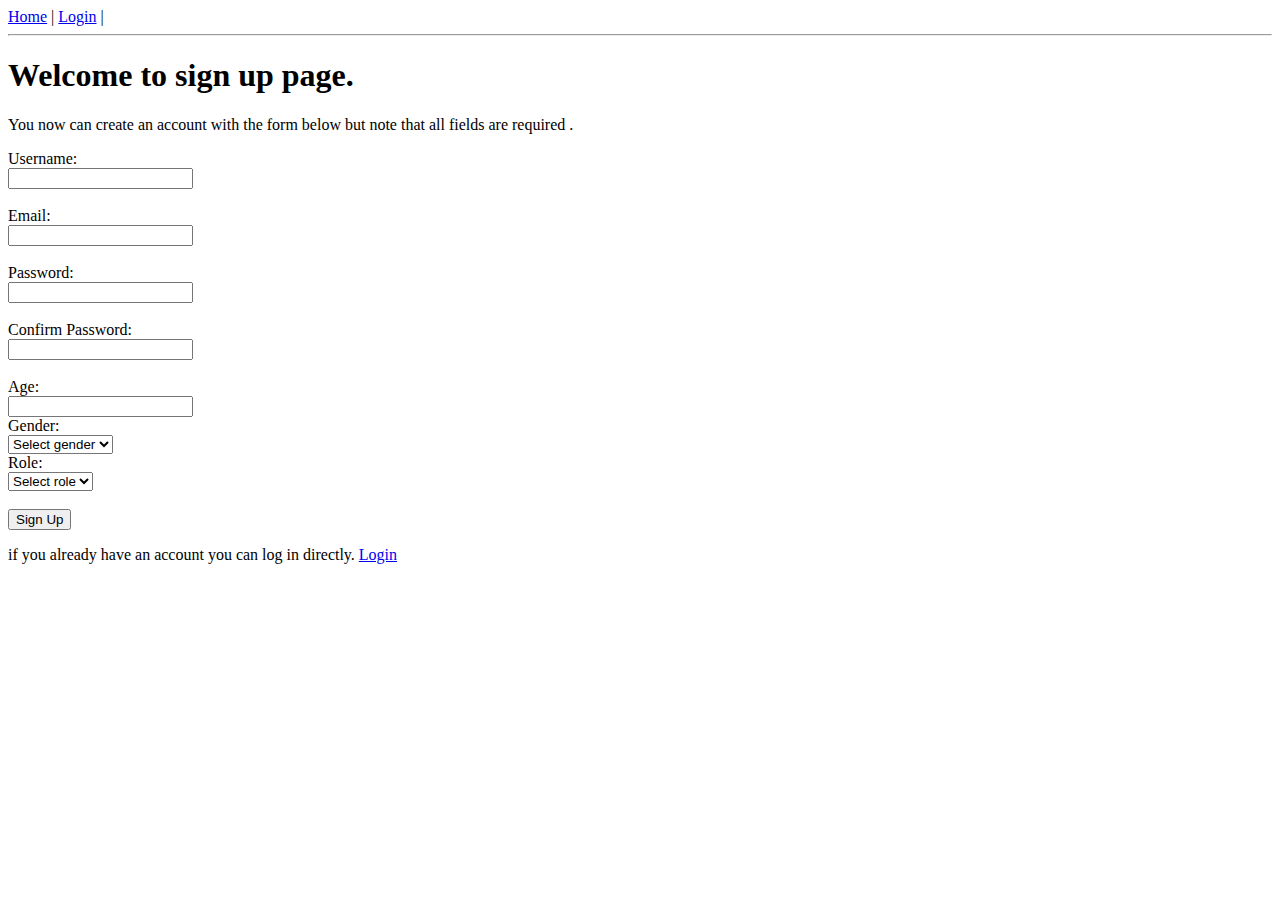
<file: signup.html>
<!DOCTYPE html>
<html lang="en">
<head>
<meta charset="UTF-8">
<title>Sign Up</title>
<link rel="stylesheet" href="style2.css">
</head>

<body>

<nav>
    <a href="index.html">Home</a> |
    <a href="login.html">Login</a> |
    <!-- <a href="signup.html">Sign Up</a> -->
</nav>

<hr>

<h1>Welcome to sign up page.</h1>
<p> You now can create an account with the form below  but note that all fields are required .</p>

<form>

<div class="user">
<label for="username">Username:</label><br>
<input type="text" id="username" name="username" required>
</div>

<br>

<div class="mail">
<label for="email">Email:</label><br>
<input type="email" id="email" name="email" required>
</div>

<br>

<div class="pass">
<label for="password">Password:</label><br>
<input type="password" id="password" name="password" minlength="6" required>
</div>

<br>

<div class="confirm_pass">
<label for="confirm_password">Confirm Password:</label><br>
<input type="password" id="confirm_password" name="confirm_password" minlength="6" required>
</div>

<br>
<div class="age">
<label for="age">Age:</label><br>
<input type="number" id="age" name="age" min="0" required>
</div>
<div class="gender">
<label for="gender">Gender:</label><br>
<select id="gender" name="gender" required>
<option value="">Select gender</option> 
<option value="male">Male</option>
<option value="female">Female</option>
</select>
</div>



<div class="role">
<label for="role">Role:</label><br>
<select id="role" name="role" required>
<option value="">Select role</option>
<option value="admin">Admin</option>
<option value="user">User</option>
</select>
</div>

<br>

<button type="submit">Sign Up</button>

</form>

<p>
if you already have an account you can log in directly.
<a href="login.html">Login</a>
</p>

</body>
</html>
</file>
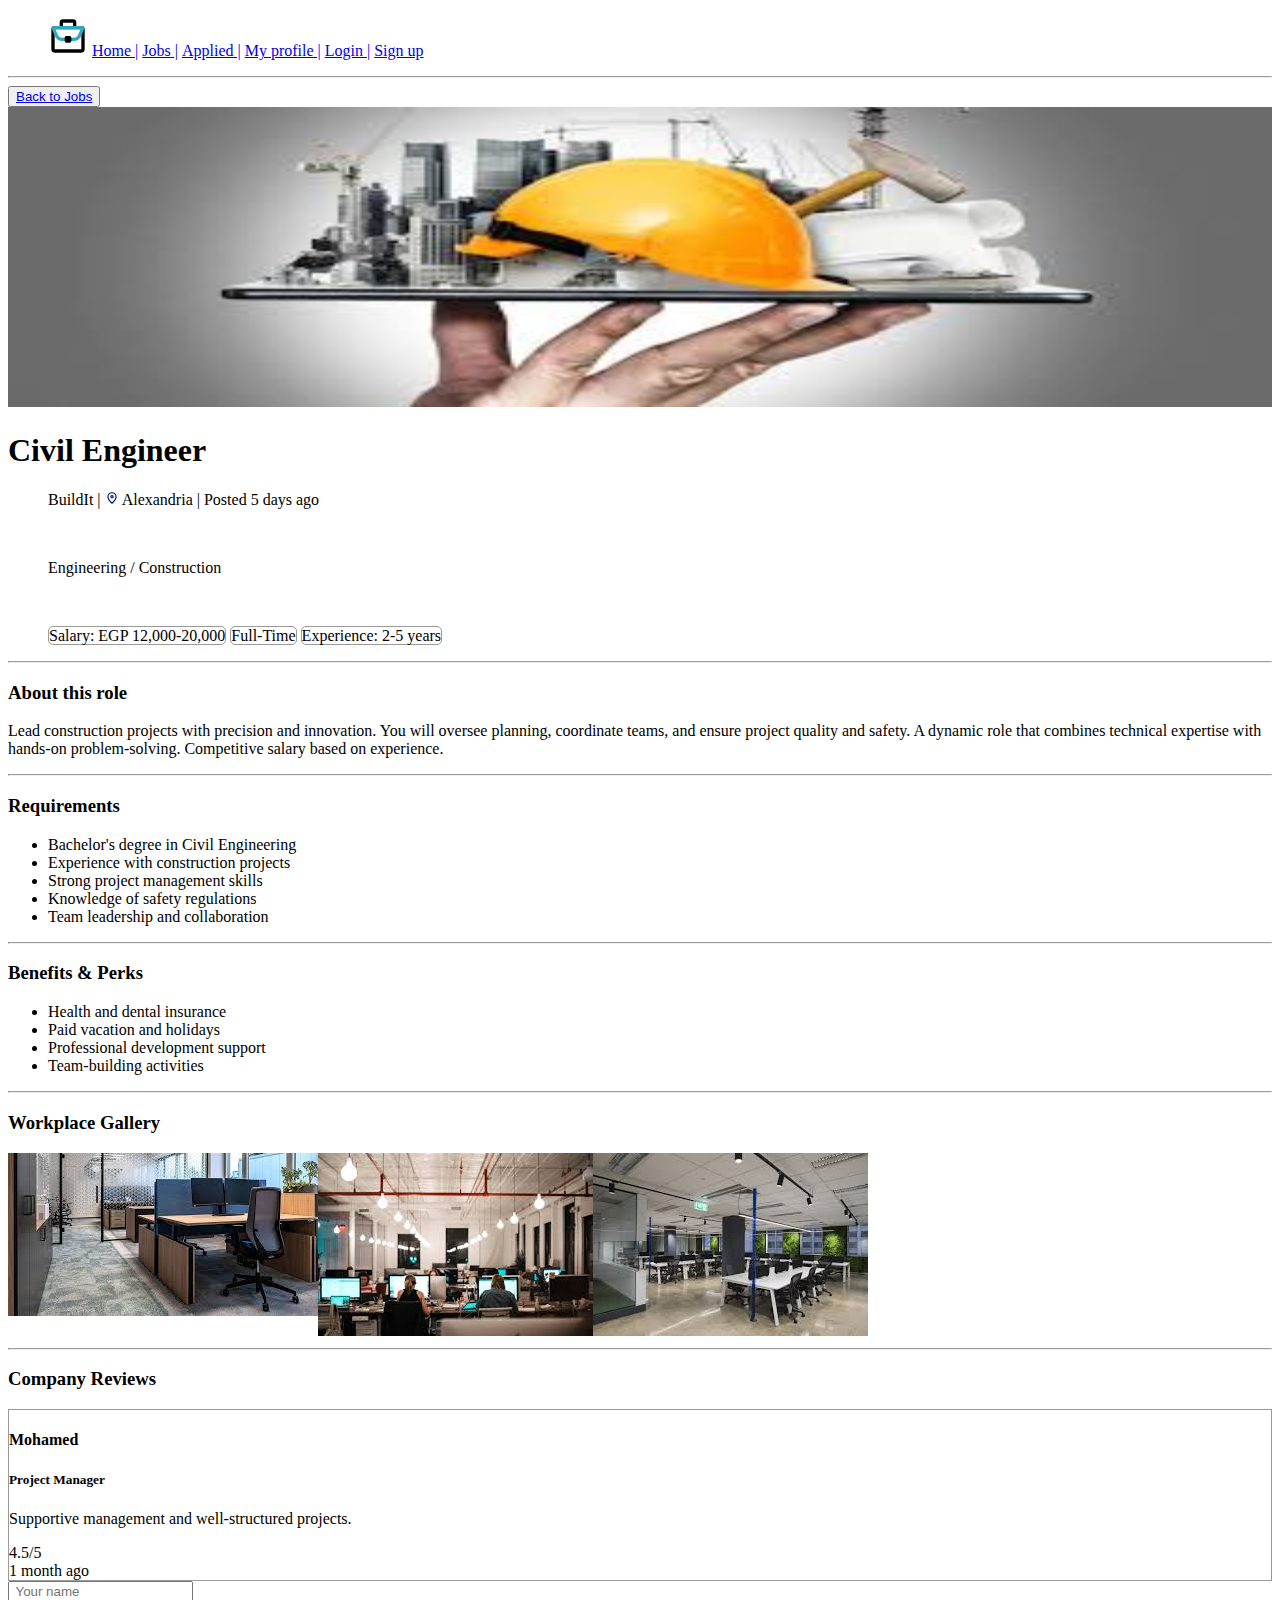
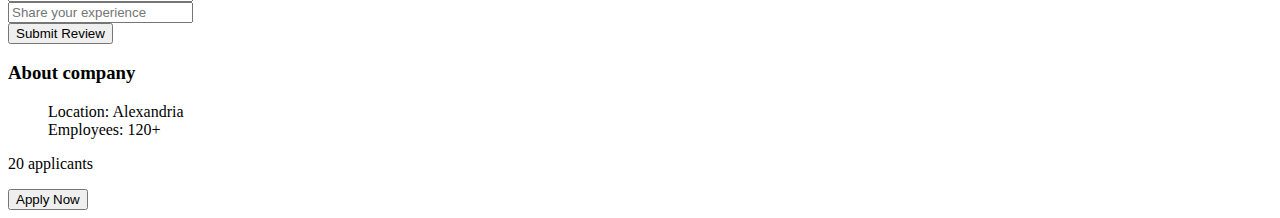
<file: jobdetail/cevil.html>
<!DOCTYPE html>
<html lang="en">
<head>
    <meta charset="UTF-8">
    <meta name="viewport" content="width=device-width, initial-scale=1.0">
    <title>Civil Engineer - BuildIt</title>
</head>
<body>
 <header>
        <ul class="nav">
            <li style="display: inline;" class="logo"><a href="./index.html"><svg fill="#000000" width="40px" height=20px" viewBox="0 0 24 24" id="work" data-name="Line Color" xmlns="http://www.w3.org/2000/svg" class="icon line-color"><g id="SVGRepo_bgCarrier" stroke-width="0"></g><g id="SVGRepo_tracerCarrier" stroke-linecap="round" stroke-linejoin="round"></g><g id="SVGRepo_iconCarrier"><path id="primary" d="M16,4a1,1,0,0,0-1-1H9A1,1,0,0,0,8,4V7h8Zm5,16V8a1,1,0,0,0-1-1H4A1,1,0,0,0,3,8V20a1,1,0,0,0,1,1H20A1,1,0,0,0,21,20Z" style="fill: none; stroke: #000000; stroke-linecap: round; stroke-linejoin: round; stroke-width: 2;"></path><path id="secondary" d="M11,14H8.64A4,4,0,0,1,5,11.58L3.18,7.43A1,1,0,0,1,4,7H20a1,1,0,0,1,.82.43L19,11.58A4,4,0,0,1,15.36,14H13" style="fill: none; stroke: #2ca9bc; stroke-linecap: round; stroke-linejoin: round; stroke-width: 2;"></path><rect id="primary-2" data-name="primary" x="11" y="13" width="2" height="2" style="fill: none; stroke: #000000; stroke-linecap: round; stroke-linejoin: round; stroke-width: 2;"></rect></g></svg></a></li>
            <li style="display: inline;"> <a href="../index.html">Home |</a></li>
            <li style="display: inline;"><a href="../search.html"> Jobs |</a></li>
            <li style="display: inline;"><a href="../AppliedJobs.html">Applied |</a></li>
            <li style="display: inline;"> <a href="../profile.html"> My profile |</a></li>
            <li style="display: inline;"><a href="../login.html">Login |</a></li>
            <li style="display: inline;"><a href="../signup.html">Sign up</a></li>
        </ul>
    </header>
    <hr>
    <button><a href="../search.html">Back to Jobs</a></button>

    <main>
        <img src="../assets/imgs/civil.jpg" width="100%" height="300px">
        <br>
        <h1>Civil Engineer</h1>
        <ul style="text-decoration: none;">
            <li style="display: inline;">BuildIt |</li>
            <li style="display: inline;"><svg width="14px" height="14px" viewBox="0 0 24 24" fill="none" stroke="#001166"><path d="M12 21C15.5 17.4 19 14.1764 19 10.2C19 6.22355 15.866 3 12 3C8.13401 3 5 6.22355 5 10.2C5 14.1764 8.5 17.4 12 21Z" stroke="#001166" stroke-width="2" stroke-linecap="round" stroke-linejoin="round"></path><path d="M12 12C13.1046 12 14 11.1046 14 10C14 8.89543 13.1046 8 12 8C10.8954 8 10 8.89543 10 10C10 11.1046 10.8954 12 12 12Z" stroke="#001166" stroke-width="2" stroke-linecap="round" stroke-linejoin="round"></path></svg> Alexandria</li>
            <li style="display: inline;"> | Posted 5 days ago</li>
        </ul>
        <br>
        <ul style="text-decoration: none;" class="tags">
            <li style="display: inline;">Engineering /</li>
            <li style="display: inline;">Construction</li>
        </ul>

        <div class="grid">
            <div class="details">
                <br>
                <ul style="text-decoration: none;">
                    <li style="display: inline; border: #9a9a9a 1px solid; border-radius: 5px;">Salary: EGP 12,000-20,000</li>
                    <li style="display: inline; border: #9a9a9a 1px solid; border-radius: 5px;">Full-Time</li>
                    <li style="display: inline; border: #9a9a9a 1px solid; border-radius: 5px;">Experience: 2-5 years</li>
                </ul>
                <hr>
                <h3>About this role</h3>
                <p class="descriptio">
                    Lead construction projects with precision and innovation. You will oversee planning, coordinate teams, and ensure project quality and safety. A dynamic role that combines technical expertise with hands-on problem-solving. Competitive salary based on experience.
                </p>
                <hr>
                <h3>Requirements</h3>
                <ul>
                    <li>Bachelor's degree in Civil Engineering</li>
                    <li>Experience with construction projects</li>
                    <li>Strong project management skills</li>
                    <li>Knowledge of safety regulations</li>
                    <li>Team leadership and collaboration</li>
                </ul>
                <hr>
                <h3>Benefits & Perks</h3>
                <ul>
                    <li>Health and dental insurance</li>
                    <li>Paid vacation and holidays</li>
                    <li>Professional development support</li>
                    <li>Team-building activities</li>
                </ul>
                <hr>
                <h3>Workplace Gallery</h3>
                <div class="Gallery" style="display: inline-flex;">
                    <div class="ph"><img src="../assets/imgs/w5.jpg"></div>
                    <div class="ph"><img src="../assets/imgs/w6.jpg"></div>
                    <div class="ph"><img src="../assets/imgs/w7.jpg"></div>
                 </div>
                <hr>
                <h3>Company Reviews</h3>
                <div class="review-list">
                    <div class="review" style="border: #9a9a9a 1px solid;">
                        <h4>Mohamed</h4>
                        <h5>Project Manager</h5>
                        <p>Supportive management and well-structured projects.</p>
                        <div class="rate">4.5/5</div>
                        <div class="time">1 month ago</div>
                    </div>
                    <div class="write">
                        <form>
                            <input type="text" name="name" id="name" placeholder=" Your name"><br>
                            <input type="text" name="experience" id="experience" placeholder="Share your experience"><br>
                            <button type="submit">Submit Review</button>
                        </form>
                    </div>
                </div>
            </div>
            <div class="Comp">
                <h3>About company</h3>
                <ul style="list-style: none;">
                    <li>Location: Alexandria</li>
                    <li>Employees: 120+</li>
                </ul>
                <p>20 applicants</p>
                <button>Apply Now</button>
            </div>
        </div>
    </main>
</body>
</html>
</file>
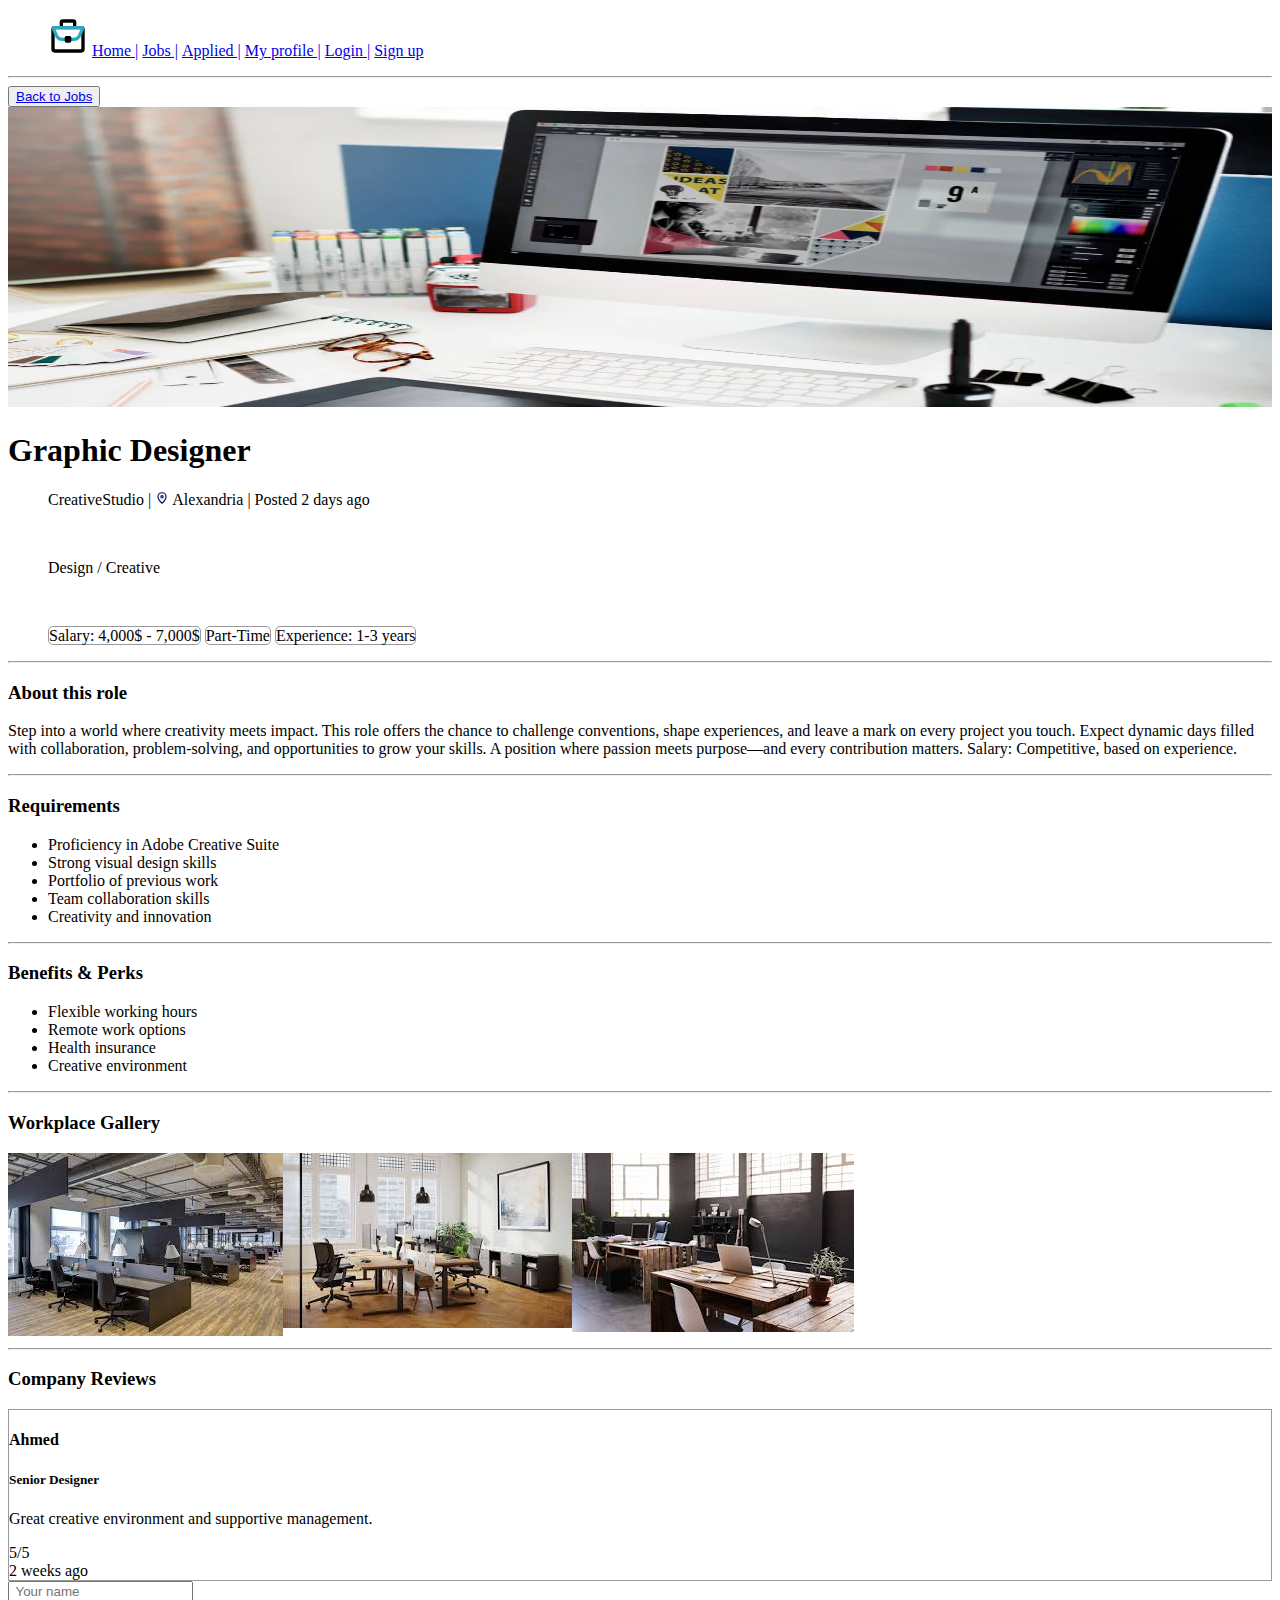
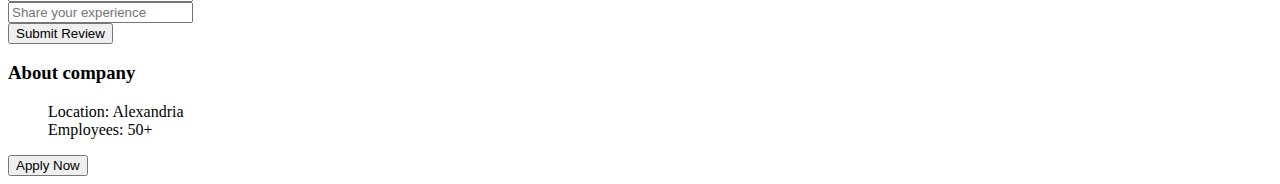
<file: jobdetail/graphic.html>
<!DOCTYPE html>
<html lang="en">
<head>
    <meta charset="UTF-8">
    <meta name="viewport" content="width=device-width, initial-scale=1.0">
    <title>Graphic Designer - CreativeStudio</title>
</head>
<body>
  <header>
        <ul class="nav">
            <li style="display: inline;" class="logo"><a href="./index.html"><svg fill="#000000" width="40px" height=20px" viewBox="0 0 24 24" id="work" data-name="Line Color" xmlns="http://www.w3.org/2000/svg" class="icon line-color"><g id="SVGRepo_bgCarrier" stroke-width="0"></g><g id="SVGRepo_tracerCarrier" stroke-linecap="round" stroke-linejoin="round"></g><g id="SVGRepo_iconCarrier"><path id="primary" d="M16,4a1,1,0,0,0-1-1H9A1,1,0,0,0,8,4V7h8Zm5,16V8a1,1,0,0,0-1-1H4A1,1,0,0,0,3,8V20a1,1,0,0,0,1,1H20A1,1,0,0,0,21,20Z" style="fill: none; stroke: #000000; stroke-linecap: round; stroke-linejoin: round; stroke-width: 2;"></path><path id="secondary" d="M11,14H8.64A4,4,0,0,1,5,11.58L3.18,7.43A1,1,0,0,1,4,7H20a1,1,0,0,1,.82.43L19,11.58A4,4,0,0,1,15.36,14H13" style="fill: none; stroke: #2ca9bc; stroke-linecap: round; stroke-linejoin: round; stroke-width: 2;"></path><rect id="primary-2" data-name="primary" x="11" y="13" width="2" height="2" style="fill: none; stroke: #000000; stroke-linecap: round; stroke-linejoin: round; stroke-width: 2;"></rect></g></svg></a></li>
            <li style="display: inline;"> <a href="../index.html">Home |</a></li>
            <li style="display: inline;"><a href="../search.html"> Jobs |</a></li>
            <li style="display: inline;"><a href="../AppliedJobs.html">Applied |</a></li>
            <li style="display: inline;"> <a href="../profile.html"> My profile |</a></li>
            <li style="display: inline;"><a href="../login.html">Login |</a></li>
            <li style="display: inline;"><a href="../signup.html">Sign up</a></li>
        </ul>
    </header>
    <hr>
    <button><a href="../search.html">Back to Jobs</a></button>

    <main>
        <img src="../assets/imgs/graphic-design.webp" width="100%" height="300px">
        <br>
        <h1>Graphic Designer</h1>
        <ul style="text-decoration: none;">
            <li style="display: inline;">CreativeStudio |</li>
            <li style="display: inline;"><svg width="14px" height="14px" viewBox="0 0 24 24" fill="none" xmlns="http://www.w3.org/2000/svg" stroke="#001166"><path d="M12 21C15.5 17.4 19 14.1764 19 10.2C19 6.22355 15.866 3 12 3C8.13401 3 5 6.22355 5 10.2C5 14.1764 8.5 17.4 12 21Z" stroke="#001166" stroke-width="2" stroke-linecap="round" stroke-linejoin="round"></path><path d="M12 12C13.1046 12 14 11.1046 14 10C14 8.89543 13.1046 8 12 8C10.8954 8 10 8.89543 10 10C10 11.1046 10.8954 12 12 12Z" stroke="#001166" stroke-width="2" stroke-linecap="round" stroke-linejoin="round"></path></svg> Alexandria</li>
            <li style="display: inline;"> | Posted 2 days ago</li>
        </ul>
        <br>
        <ul style="text-decoration: none;" class="tags">
            <li style="display: inline;">Design /</li>
            <li style="display: inline;">Creative</li>
        </ul>

        <div class="grid">
            <div class="details">
                <br>
                <ul style="text-decoration: none;">
                    <li style="display: inline; border: #9a9a9a 1px solid; border-radius: 5px;">Salary: 4,000$ - 7,000$</li>
                    <li style="display: inline; border: #9a9a9a 1px solid; border-radius: 5px;">Part-Time</li>
                    <li style="display: inline; border: #9a9a9a 1px solid; border-radius: 5px;">Experience: 1-3 years</li>
                </ul>
                <hr>
                <h3>About this role</h3>
                <p class="descriptio">
                    Step into a world where creativity meets impact. This role offers the chance to challenge conventions, shape experiences, and leave a mark on every project you touch. Expect dynamic days filled with collaboration, problem-solving, and opportunities to grow your skills. A position where passion meets purpose—and every contribution matters. Salary: Competitive, based on experience.
                </p>
                <hr>
                <h3>Requirements</h3>
                <ul>
                    <li>Proficiency in Adobe Creative Suite</li>
                    <li>Strong visual design skills</li>
                    <li>Portfolio of previous work</li>
                    <li>Team collaboration skills</li>
                    <li>Creativity and innovation</li>
                </ul>
                <hr>
                <h3>Benefits & Perks</h3>
                <ul>
                    <li>Flexible working hours</li>
                    <li>Remote work options</li>
                    <li>Health insurance</li>
                    <li>Creative environment</li>
                </ul>
                <hr>
                <h3>Workplace Gallery</h3>
                <div class="Gallery" style="display: inline-flex;">
                    <div class="ph"><img src="../assets/imgs/w1.jpg"></div>
                    <div class="ph"><img src="../assets/imgs/w2.jpg"></div>
                    <div class="ph"><img src="../assets/imgs/w3.jpg"></div>
                </div>
                <hr>
                <h3>Company Reviews</h3>
                <div class="review-list">
                    <!-- 3 example reviews -->
                    <div class="review" style="border: #9a9a9a 1px solid;">
                        <h4>Ahmed</h4>
                        <h5>Senior Designer</h5>
                        <p>Great creative environment and supportive management.</p>
                        <div class="rate">5/5</div>
                        <div class="time">2 weeks ago</div>
                    </div>
                    <div class="write">
                        <form>
                            <input type="text" name="name" id="name" placeholder=" Your name"><br>
                            <input type="text" name="experience" id="experience" placeholder="Share your experience"><br>
                            <button type="submit">Submit Review</button>
                        </form>
                    </div>
                </div>
            </div>
            <div class="Comp">
                <h3>About company</h3>
                <ul style="list-style: none;">
                    <li>Location: Alexandria</li>
                    <li>Employees: 50+</li>
                </ul>
                <button>Apply Now</button>
            </div>
        </div>
    </main>
</body>
</html>
</file>
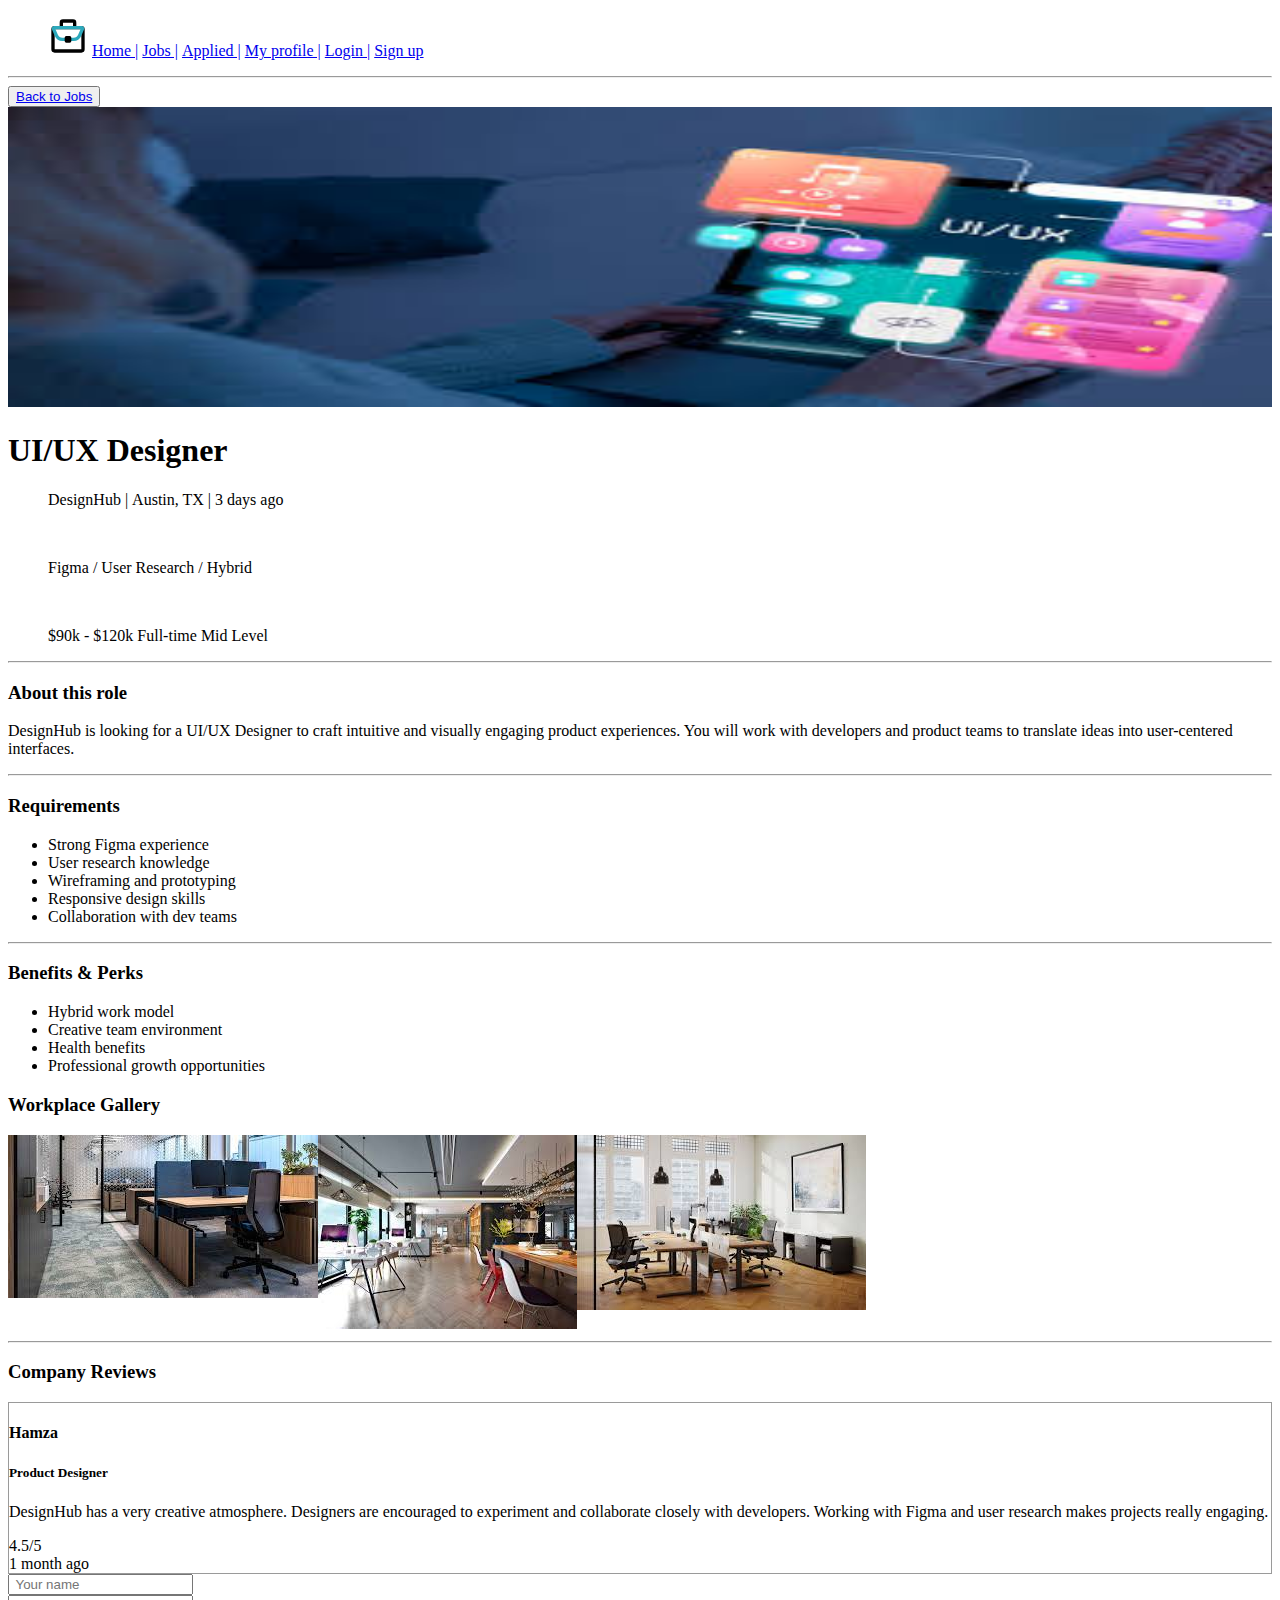
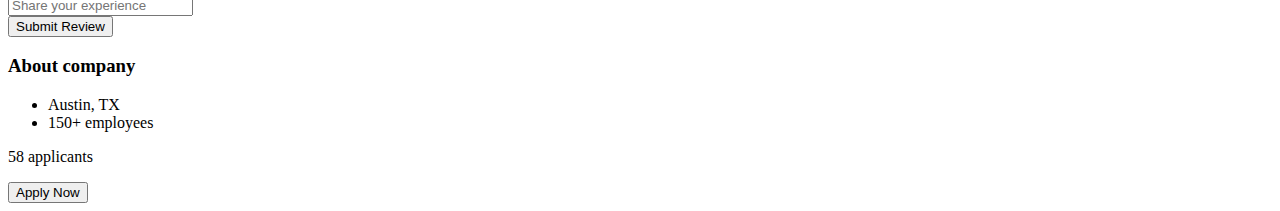
<file: jobdetail/ui.html>
<!DOCTYPE html>
<html lang="en">
<head>
<meta charset="UTF-8">
<meta name="viewport" content="width=device-width, initial-scale=1.0">
<title>job details</title>
</head>
<body>
 <header>
        <ul class="nav">
            <li style="display: inline;" class="logo"><a href="./index.html"><svg fill="#000000" width="40px" height=20px" viewBox="0 0 24 24" id="work" data-name="Line Color" xmlns="http://www.w3.org/2000/svg" class="icon line-color"><g id="SVGRepo_bgCarrier" stroke-width="0"></g><g id="SVGRepo_tracerCarrier" stroke-linecap="round" stroke-linejoin="round"></g><g id="SVGRepo_iconCarrier"><path id="primary" d="M16,4a1,1,0,0,0-1-1H9A1,1,0,0,0,8,4V7h8Zm5,16V8a1,1,0,0,0-1-1H4A1,1,0,0,0,3,8V20a1,1,0,0,0,1,1H20A1,1,0,0,0,21,20Z" style="fill: none; stroke: #000000; stroke-linecap: round; stroke-linejoin: round; stroke-width: 2;"></path><path id="secondary" d="M11,14H8.64A4,4,0,0,1,5,11.58L3.18,7.43A1,1,0,0,1,4,7H20a1,1,0,0,1,.82.43L19,11.58A4,4,0,0,1,15.36,14H13" style="fill: none; stroke: #2ca9bc; stroke-linecap: round; stroke-linejoin: round; stroke-width: 2;"></path><rect id="primary-2" data-name="primary" x="11" y="13" width="2" height="2" style="fill: none; stroke: #000000; stroke-linecap: round; stroke-linejoin: round; stroke-width: 2;"></rect></g></svg></a></li>
            <li style="display: inline;"> <a href="../index.html">Home |</a></li>
            <li style="display: inline;"><a href="../search.html"> Jobs |</a></li>
            <li style="display: inline;"><a href="../AppliedJobs.html">Applied |</a></li>
            <li style="display: inline;"> <a href="../profile.html"> My profile |</a></li>
            <li style="display: inline;"><a href="../login.html">Login |</a></li>
            <li style="display: inline;"><a href="../signup.html">Sign up</a></li>
        </ul>
    </header>
    <hr>
    <button><a href="../search.html">Back to Jobs</a></button>

<main>

<img src="../assets/imgs/ui.jpg" width="100%" height="300px">

<br>

<h1>UI/UX Designer</h1>

<ul>
<li style="display:inline;">DesignHub |</li>
<li style="display:inline;">Austin, TX</li>
<li style="display:inline;"> | 3 days ago</li>
</ul>

<br>

<ul class="tags">
<li style="display:inline;">Figma /</li>
<li style="display:inline;">User Research /</li>
<li style="display:inline;">Hybrid</li>
</ul>

<div class="grid">

<div class="details">

<br>

<ul>
<li style="display:inline;">$90k - $120k</li>
<li style="display:inline;">Full-time</li>
<li style="display:inline;">Mid Level</li>
</ul>

<hr>

<h3>About this role</h3>

<p>
DesignHub is looking for a UI/UX Designer to craft intuitive and
visually engaging product experiences. You will work with developers
and product teams to translate ideas into user-centered interfaces.
</p>

<hr>

<h3>Requirements</h3>

<ul>
<li>Strong Figma experience</li>
<li>User research knowledge</li>
<li>Wireframing and prototyping</li>
<li>Responsive design skills</li>
<li>Collaboration with dev teams</li>
</ul>

<hr>

<h3>Benefits & Perks</h3>

<ul>
<li>Hybrid work model</li>
<li>Creative team environment</li>
<li>Health benefits</li>
<li>Professional growth opportunities</li>
</ul>

 <h3>Workplace Gallery</h3>
                <div class="Gallery" style="display: inline-flex;">
                    <div class="ph"><img src="../assets/imgs/w5.jpg"></div>
                    <div class="ph"><img src="../assets/imgs/w4.jpg"></div>
                    <div class="ph"><img src="../assets/imgs/w2.jpg"></div>
                 </div>
                <hr>
                <h3>Company Reviews</h3>
                <div class="review-list">
                    <div class="review" style="border: #9a9a9a 1px solid;">
                        <h4>Hamza</h4>
                        <h5>Product Designer</h5>
                        <p>DesignHub has a very creative atmosphere. Designers are encouraged to experiment and collaborate closely with developers. Working with Figma and user research makes projects really engaging.</p>
                        <div class="rate">4.5/5</div>
                        <div class="time">1 month ago</div>
                    </div>
                    <div class="write">
                        <form>
                            <input type="text" name="name" id="name" placeholder=" Your name"><br>
                            <input type="text" name="experience" id="experience" placeholder="Share your experience"><br>
                            <button type="submit">Submit Review</button>
                        </form>
                    </div>
                </div>
</div>

<div class="Comp">

<h3>About company</h3>

<ul>
<li>Austin, TX</li>
<li>150+ employees</li>
</ul>

<p>58 applicants</p>

<button>Apply Now</button>

</div>

</div>

</main>
</body>
</html>
</file>
<file: css/joblist.css>
body{
    font-family: Arial, Helvetica, sans-serif;
    margin:0;
    background:#f4f6f9;
}


header{
    display:flex;
    justify-content:space-between;
    align-items:center;
    padding:20px 60px;
}

header h1{
    margin:0;
}

header button{
    background:#2563eb;
    color:white;
    border:none;
    padding:10px 18px;
    border-radius:6px;
    cursor:pointer;
}

header button:hover{
    background:#1e4ed8;

}
.bb{
    color: white;
}

.tbl{
    width:85%;
    margin:40px auto;
    background:white;
    border-radius:10px;
    box-shadow:0 3px 10px rgba(0,0,0,0.1);
    border-collapse:collapse;
}

.tbl th{
    text-align:left;
    padding:15px;
    background:#f1f5f9;
}

.tbl td{
    padding:15px;
    vertical-align:middle;
}

.tbl tr{
    border-bottom:1px solid #eee;
}

.tbl tr:hover{
    background:#f9fafb;
}

.tbl img{
    border-radius:8px;
}



.tbl button{
    padding:6px 12px;
    border:none;
    border-radius:6px;
    cursor:pointer;
}

.tbl button:first-child{
    background:#22c55e;
    color:white;
}

.tbl button:last-child{
    background:#ef4444;
    color:white;
}
</file>
<file: css/search.css>
*{
    margin: 0px;
    padding: 0px;
    box-sizing: border-box;
}
.nav{
    position: fixed;
    top: 0;
    z-index: 1;
     width: 100%;
     height: 60px;
     display:inline-flex;
     list-style: none;
     justify-content:flex-end;
     align-items: center;
     align-content:space-around;
     padding: 5px 10px 10px 20px;
     margin-bottom: 5px;
     border: #38373d solid 1px;
     background-color: hsla(250, 100%, 90%);
            
   }

.nav a{
    display: flex;
    text-align: center;
    align-self: center;
    align-items: center;
    text-decoration: none;
    padding: 0px 5px ;
    font-size: large;
    color: rgb(1, 1, 149);
}
.logo{
    position: absolute;
    top:1px;
    left: 5px;
}
main{
    margin-top: 80px ;
}
h1{
    color: rgb(0, 0, 108);
    margin: 5px;
}
h4{
    margin:0px 10px ;
}
.filter{
    position: sticky;
   
}
.searchdiv{
    display: flex;
    justify-items: center;
    justify-content: center;
    height: 35px;
    width: 100%;
    margin: 20px;
}

#search{
    max-width: 250vw;
    width: 60%;
    height: 100%;
    padding: 1px 15px;
}
#sbtn{
    color: #ffffff;
     height: 100%;
     width: 55px;
     text-align: center;
     background-color: rgb(14, 68, 168);
     border: transparent;
}
#sbtn:hover{
     color: #ffffff;
     margin: 0px;
     background-color: rgb(4, 42, 113);
     border: cornflowerblue 1px;


}
#f{
    text-align: center;
     color: #100d1f;
     height: 100%;
     width: 75px;
     margin-left: 80px;
     text-align: center;
     background-color: rgb(255, 255, 255);
     border: rgb(14, 68, 168) solid 1px;
}
.tags {
    display: inline-flex;
    align-self:center;
    align-items: center;
    justify-content: center;
    height: 30px;
    width: 100%;
    margin: 0px 5px 50px 5px ;
}
select{
    color: rgb(1, 12, 133);
    height: 100%;
    width:17% ;
    margin: 10px;
    border-radius: 5px;
}
option{
    color: rgb(1, 12, 133);
}
h3{
    color: #0b0167;
    margin-bottom: 25px;
    margin-left:15px ;
    font-size: x-large;
}
.job{
    display: flex;
    justify-self: center;
    width: 80%;
    margin: 5px;
}
.job-list{
    width: 100%;
    display: grid;
    grid-template-columns: repeat(auto-fit, minmax(300px, 1fr));
    gap:20px;
    }

.job-card{
    position: relative;
    border: #0b0167 2px solid;
    border-radius: 15px;
    height: 365px;
}
img{
    width: 100%;
    height: 150px;
    border-radius: 15px 15px 0px 0px ;
    border-bottom: rgb(2, 2, 69) 3px  solid ;
    object-fit: cover; 
}
p{
    padding-left: 20px;
}

.job-card ul{
    padding: 5px;
    margin-bottom: 15px ;
}
.job-name{
    color: #0b0167;
    margin: 0;
    margin-left: 10px;
    font-size: larger;
  
}
.company{
    color: rgb(236, 62, 9);
    font-size: large;
}
.details{
    list-style: none;

}
.details li {
    display:inline-flex;
    margin-left: 15px;

}
.type{
    margin-top: 10px;

}
.tag{
     margin: 15px 5px;
    line-break: normal;
}
.tag li{
    display: inline;
    padding: 5px 10px ;
    margin:0px 7px;
    border: #38373d 1px solid ;
    border-radius: 7px;
    background-color: hsl(240, 3%, 74% ,0.4);
}
.tag li:hover{
    background-color: hsla(16, 93%, 48%, 0.7);
}
.view {
    position:absolute ;
    right: 10px ;
    width: 100px;
    height: 30px;
    margin: 5px;
    background-color:rgb(14, 68, 168);
    border-radius: 15px;
    border-color: transparent;
    }
.view a{
    color: #ffffff;
    text-align: center;
    text-decoration: none;
}
</file>
<file: style2.css>
/* .age{
    width: 100%;
    padding: 10px;
    margin: 8px 0;
    display: inline-block;
    border: 1px solid #ccc;
    border-radius: 4px;
    box-sizing: border-box;
    background: red;
} */
</file>
<file: styl.css>
/* Reset بسيط */
* {
    margin: 0;
    padding: 0;
    box-sizing: border-box;
    font-family: Arial, sans-serif;
}


body {
    background-color: #f4f6f9;
    padding: 20px;
}


nav {
    margin-bottom: 20px;
    font-weight: bold;
}

nav a {
    text-decoration: none;
    color: #2c3e50;
    margin: 0 5px;
}

nav a:hover {
    color: #007bff;
}

h1 {
    margin-bottom: 10px;
    color: #333;
}


form {
    background-color: #ffffff;
    padding: 20px;
    max-width: 400px;
    margin: 20px auto;
    border-radius: 8px;
    box-shadow: 0 0 10px rgba(0,0,0,0.1);
}

form div {
    margin-bottom: 15px;
}

input, select {
    width: 100%;
    padding: 8px;
    margin-top: 5px;
    border: 1px solid #ccc;
    border-radius: 4px;
}


button {
    width: 100%;
    padding: 10px;
    background-color: #007bff;
    color: white;
    border: none;
    border-radius: 4px;
    cursor: pointer;
}

button:hover {
    background-color: #0056b3;
}


p {
    text-align: center;
    margin-top: 15px;
}
</file>
